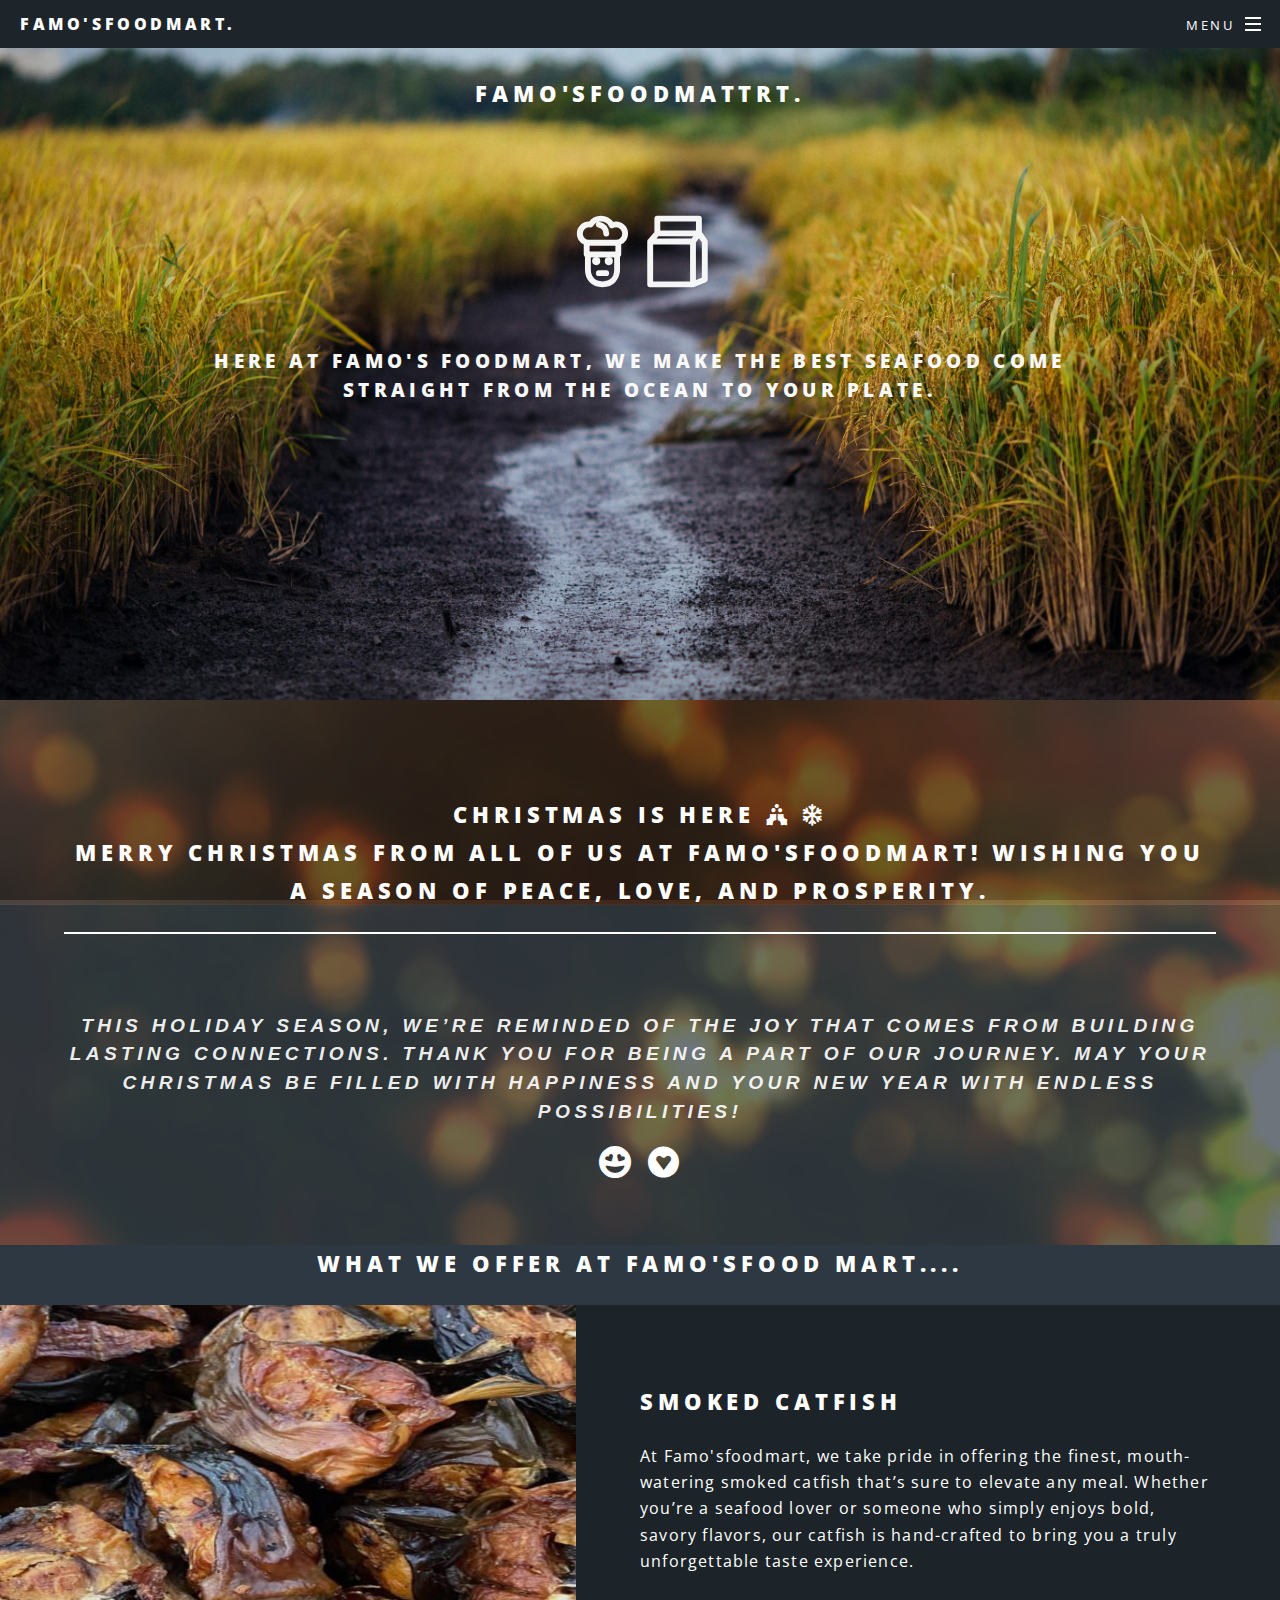
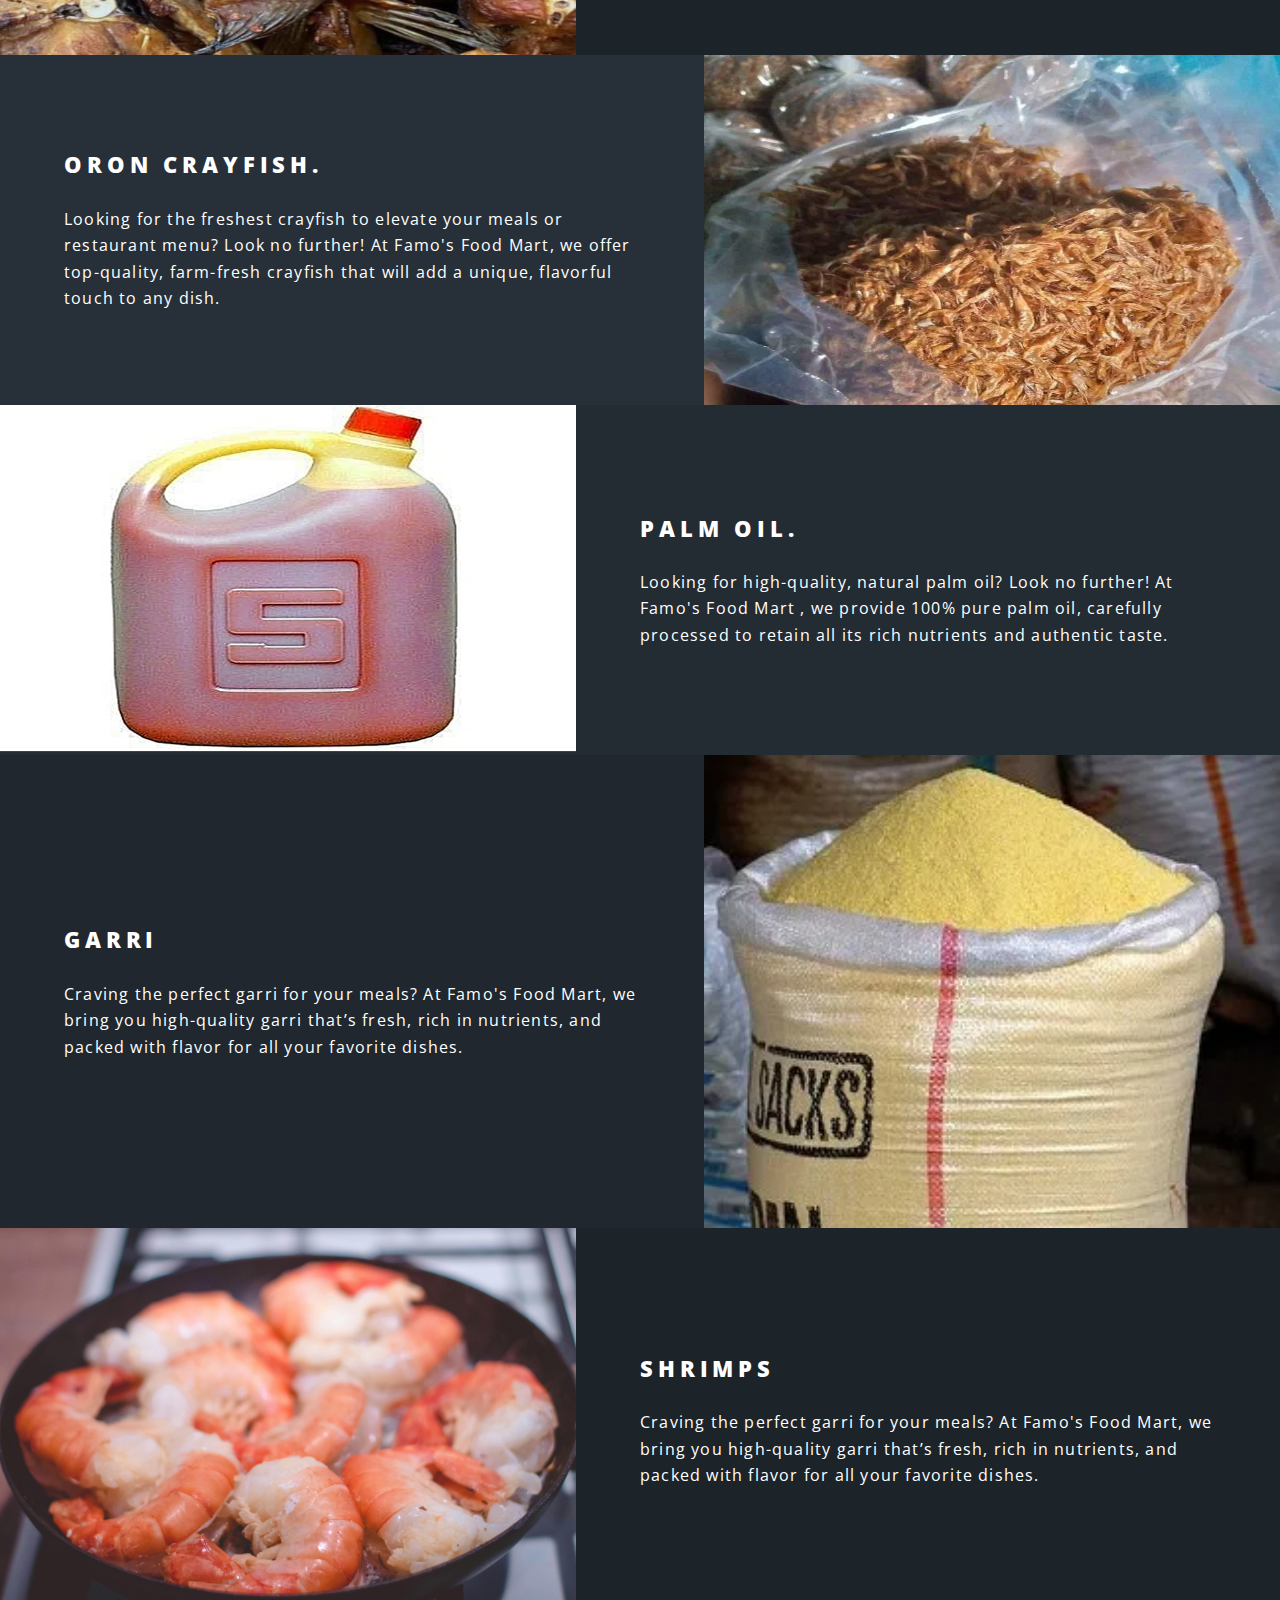
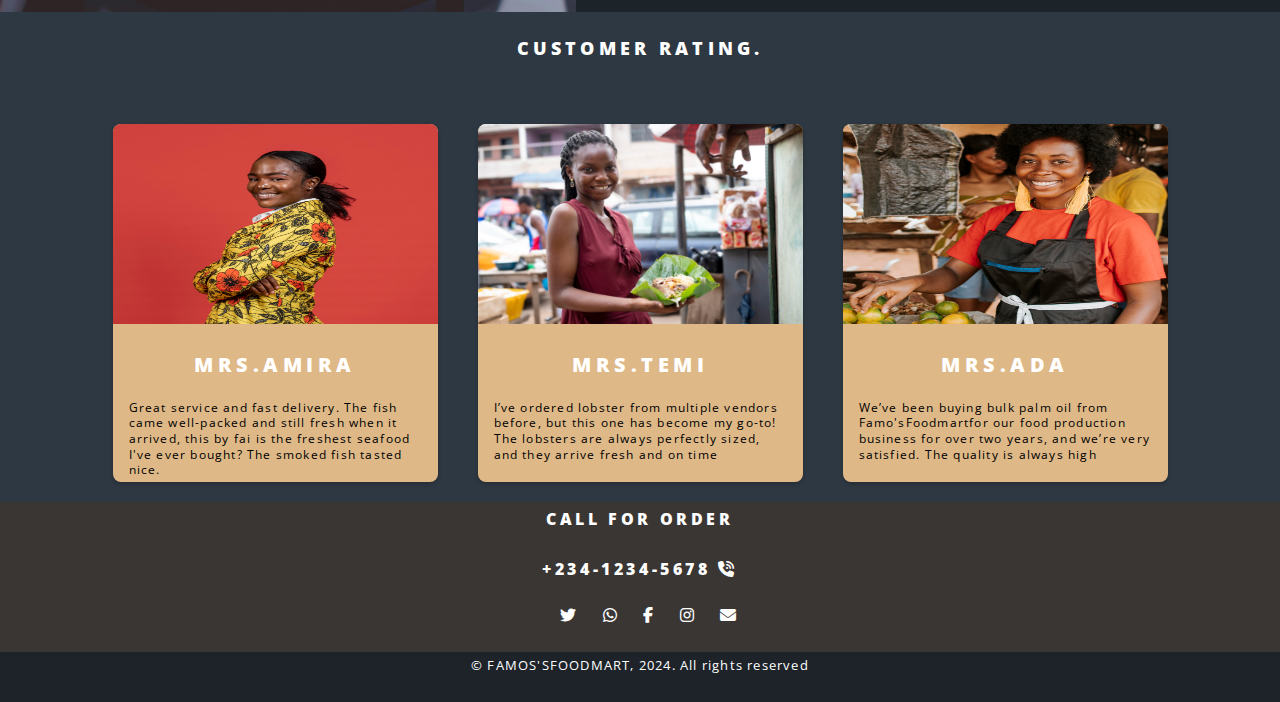
<file: index.html>
<!DOCTYPE HTML>
<html>

<head>
	<title>Famo</title>
	<meta charset="utf-8" />
	<meta name="viewport" content="width=device-width, initial-scale=1, user-scalable=no" />
	<link rel="stylesheet" href="assets/css/main.css" />
	<link rel="stylesheet" href="assets/css/mydes.css" />
	<link rel="stylesheet" href="https://cdnjs.cloudflare.com/ajax/libs/font-awesome/6.6.0/css/all.min.css" />
	<noscript>
		<link rel="stylesheet" href="assets/css/noscript.css" />
	</noscript>
</head>

<body class="landing is-preload">

	<!-- Page Wrapper -->
	<div id="page-wrapper">
		<header id="header" class="headerme">
			<h1><a href="index.html">FAMO'sfoodmart.</a></h1>
			<nav id="nav">
				<ul>
					<li class="special">
						<a href="#menu" class="menuToggle"><span>Menu</span></a>
						<div id="menu">
							<ul>
								<li><a href="index.html">Home</a></li>
								<li><a href="about.html">About us</a></li>
								<li><a href="contact.html">Contact us</a></li>
							</ul>
						</div>
					</li>
				</ul>
			</nav>
		</header>

		<!-- Banner -->
		<div class="back1">
			<!-- <section id="banner"> -->

			<h2 class="firstc">FAMO'sfoodmattrt.</h2>

			
			<div class="test">
				<img class="svgimg" src="images/chef-man-cap-svgrepo-com.svg" alt="">
				<img class="svgimg" src="images/water-container-svgrepo-com (1).svg" alt="">
		</div> 
		<br>
		<br>
			<h5 class="folfol" >Here at Famo's foodmart, we make the best seafood come <br>
				straight from the ocean to your plate. <br />
			</h5>

	</div>
		<!-- One -->
		<div class="back2">
			<section id="one" class="wrapper style special">
				<div class="inner">
					<header class="major">
						<h2>Christmas is here <i class="fa-solid fa-holly-berry "> <i
									class="fa-regular fa-snowflake "></i></i><br />
							Merry Christmas from all of us at Famo'sfoodmart! Wishing you a season of peace, love, and
							prosperity.</h2>
					</header>
					<h4 class="christmas">
						This holiday season, we’re reminded of the joy that comes from building lasting connections.
						Thank you for being a part of our journey. May your Christmas be filled with happiness and
						your New Year with endless possibilities!
					</h4>
					<div class="icon2">
						<i class="fa-solid fa-face-grin-hearts fa-2x"></i> &nbsp;
						<i class="fa-brands fa-gratipay fa-2x"></i>
					</div>
			</section>
		</div>


		
		<div class="style12">
			<h2>What we offer at Famo'sfood mart....</h2>
		</div>
		<section class="spotlight">

			<div class="image"><img class="fish1" src="images/famofolder.png" alt="" /></div>
			<div class="content">
				<h2>Smoked Catfish<br />
				</h2>
				<p>At Famo'sfoodmart, we take pride in offering the finest, mouth-watering smoked catfish that’s
					sure to elevate any meal. Whether you’re a seafood lover or someone who simply enjoys bold, savory
					flavors, our catfish is hand-crafted to bring you a truly unforgettable taste experience.
				</p>

			</div>
		</section>
	</div>
	<section class="spotlight">

		<div class="image"><img class="fish1" src="images/cray.jpg" alt="" /></div>
		<div class="content">
			<h2>Oron Crayfish.<br />
			</h2>
			<p>Looking for the freshest crayfish to elevate your meals or restaurant menu? Look no further!
				At Famo's Food Mart, we offer top-quality, farm-fresh crayfish that will add a unique,
				flavorful touch to any dish.
			</p>

		</div>
	</section>
	<section class="spotlight">
		<div class="image"><img class="palm" src="images/redoil.png" alt="" /></div>
		<div class="content">
			<h2>Palm Oil.<br />
			</h2>
			<p>Looking for high-quality, natural palm oil? Look no further! At Famo's Food Mart ,
				we provide 100% pure palm oil, carefully processed to retain all its rich nutrients and
				authentic taste.</p>
		</div>
	</section>
	<section class="spotlight">
		<div class="image"><img src="images/garri_bag.webp" alt="" /></div>
		<div class="content">
			<h2>Garri<br />
			</h2>
			<p>Craving the perfect garri for your meals? At Famo's Food Mart,
				we bring you high-quality garri that’s fresh, rich in nutrients,
				and packed with flavor for all your favorite dishes.
			</p>
		</div>
	</section>

	<section class="spotlight">
		<div class="image"><img src="images/shrimps.jpg" alt="" /></div>
		<div class="content">
			<h2>Shrimps<br />
			</h2>
			<p>Craving the perfect garri for your meals? At Famo's Food Mart,
				we bring you high-quality garri that’s fresh, rich in nutrients,
				and packed with flavor for all your favorite dishes.
			</p>
		</div>
	</section>
	</section>

	<section>
		<h3 class="ptp">Customer Rating.</h3>


		<div class="card-container">
			<div class="cardo">
				<img class="amira" src="images/amira.jpg" alt="">
				<div class="card-content">
					<h4>Mrs.Amira</h4>
					<p>Great service and fast delivery. The fish came well-packed and still fresh when it arrived,
						this by fai is the freshest seafood I've ever bought? The smoked fish tasted nice.
					</p>

				</div>
			</div>



			<div class="cardo">
				<img class="amira" src="images/temi.jpg" alt="">
				<div class="card-content">
					<h4>Mrs.Temi</h4>
					<p>I’ve ordered lobster from multiple vendors before,
						but this one has become my go-to! The lobsters are always perfectly sized,
						and they arrive fresh and on time</p>

				</div>
			</div>



			<div class="cardo">
				<img class="amira" src="images/ada.jpg" alt="">
				<div class="card-content">
					<h4>Mrs.Ada</h4>
					<p>We’ve been buying bulk palm oil from Famo'sFoodmartfor our food production
						business for over two years, and we’re very satisfied. The quality is always high</p>

				</div>
			</div>
		</div>

	</section>


	</div>


	<!-- Footer -->
	<!-- <div class="footer1"> -->

	<div class="footer1">

		<h4>Call For Order </h4>
		<h4>+234-1234-5678 <i class="fa-solid fa-phone-volume"></i></h4>

		<div class="icons11">
			<a href="https://x.com/Reality_0f_awka?t=LfLIZEAbe_zgN38U3WvS6w&s=09" class="icon brands fa-twitter"><span class="label">Twitter</span></a>
			<a href="https://wa.me/qr/PSX6FUUR3WIYK1" class="icon brands fa-whatsapp"><span class="label">Twitter</span></a>
			<a href="https://www.facebook.com/chibuzor.amamchukwu.3?mibextid=rS40aB7S9Ucbxw6v" class="icon brands fa-facebook-f"><span class="label">Facebook</span></a>
			<a href="https://www.instagram.com/reality_ent?igsh=YzljYTk1ODg3Zg==" class="icon brands fa-instagram"><span class="label">Instagram</span></a>
			<a href="https://mail.google.com/mail/u/0/#inbox" class="icon solid fa-envelope"><span class="label">Email</span></a>
			
		</div>

	</div>
	<div class="foot2">
		<p>&copy; FAMOS'SFOODMART, 2024. All rights reserved</p>
	</div>
	</div>


	<!-- Scripts -->
	<script src="assets/js/jquery.min.js"></script>
	<script src="assets/js/jquery.scrollex.min.js"></script>
	<script src="assets/js/jquery.scrolly.min.js"></script>
	<script src="assets/js/browser.min.js"></script>
	<script src="assets/js/breakpoints.min.js"></script>
	<script src="assets/js/util.js"></script>
	<script src="assets/js/main.js"></script>

</body>

</html>
</file>
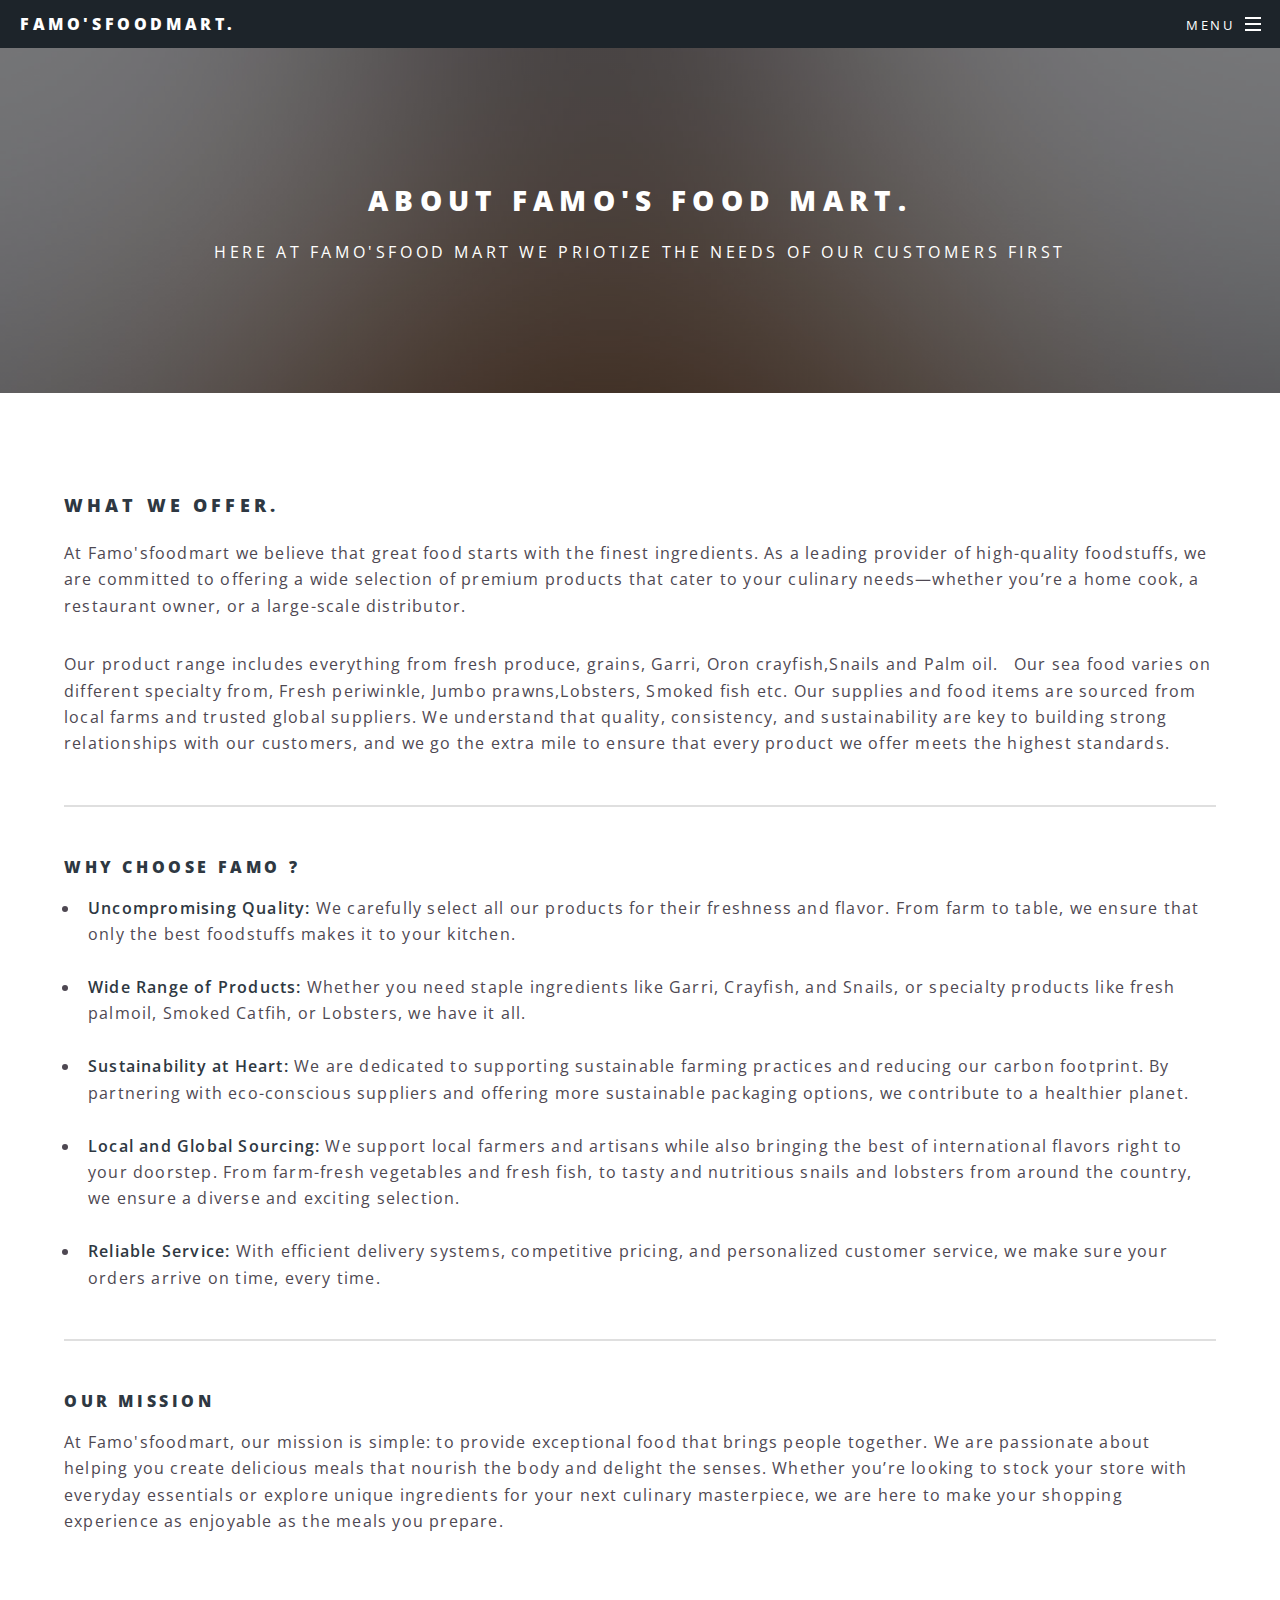
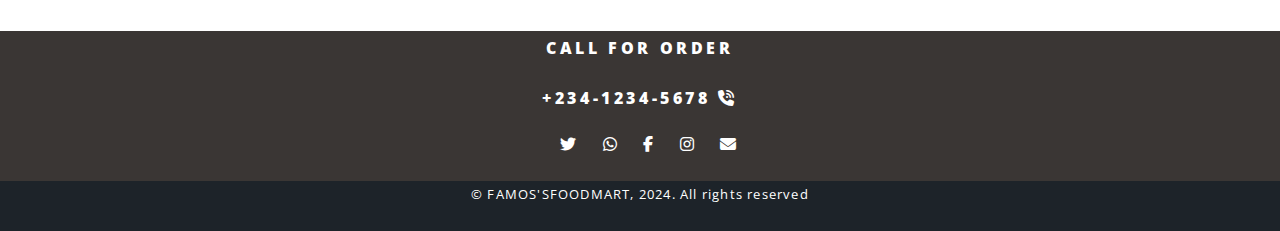
<file: about.html>
<!DOCTYPE HTML>

<html>
	<head>
		<title>Famo</title>
		<meta charset="utf-8" />
		<meta name="viewport" content="width=device-width, initial-scale=1, user-scalable=no" />
		<link rel="stylesheet" href="assets/css/main.css" />
		<link rel="stylesheet" href="https://cdnjs.cloudflare.com/ajax/libs/font-awesome/6.6.0/css/all.min.css" />
		<link rel="stylesheet" href="assets/css/mydes.css" />
		<noscript><link rel="stylesheet" href="assets/css/noscript.css" /></noscript>
	</head>
	<body class="is-preload">

		<!-- Page Wrapper -->
			<div id="page-wrapper">

				<!-- Header -->
					<header id="header">
						<h1><a href="index.html">FAMO'sfoodmart.</a></h1>
						<nav id="nav">
							<ul>
								<li class="special">
									<a href="#menu" class="menuToggle"><span>Menu</span></a>
									<div id="menu">
										<ul>
											<li><a href="index.html">Home</a></li>
											<li><a href="about.html">About us</a></li>
											<li><a href="contact.html">Contact us</a></li>
										</ul>
									</div>
								</li>
							</ul>
						</nav>
					</header>

				<!-- Main -->
					<article id="main">
						<header>
							<h2>About Famo's food mart.</h2>
							<p> Here at Famo'sfood mart we priotize the needs of our customers first </p>
						</header>
						<section class="wrapper style5">
							<div class="inner">

								<h3>What We Offer.</h3>
								<p>At Famo'sfoodmart we believe that great food starts with the finest ingredients. 
									As a leading provider of high-quality foodstuffs, we are committed to offering a wide selection
									of premium products that cater to your culinary needs—whether you’re a home cook, a restaurant owner,
									or a large-scale distributor.</p>

								<p>Our product range includes everything from fresh produce, grains, Garri, Oron crayfish,Snails and Palm oil. &nbsp; Our sea food
									varies on different specialty from, Fresh periwinkle, Jumbo prawns,Lobsters, Smoked fish etc.
									Our supplies and food items are sourced from local farms and trusted global suppliers. We understand that quality, consistency,
									and sustainability are key to building strong relationships with our customers, and we go the extra mile to 
									ensure that every product we offer meets the highest standards.</p>

								<hr />

								<h4>Why Choose Famo ?</h4>
								
									<ul>
										<li>
											<b>Uncompromising Quality:</b> We carefully select all our products for their freshness and flavor. From farm to table,
											we ensure that only the best foodstuffs makes it to your kitchen.
										</li>
										<br>
										<li>
											<b>Wide Range of Products: </b>Whether you need staple ingredients like Garri, Crayfish, and Snails, or specialty products like 
											fresh palmoil, Smoked Catfih, or Lobsters, we have it all.
										</li>
										<br>
										<li>
											<b>Sustainability at Heart:</b> We are dedicated to supporting sustainable farming practices and reducing our carbon 
											footprint. By partnering with eco-conscious suppliers and offering more sustainable packaging options, we contribute
											to a healthier planet.
										</li>
										<br>
										<li>
											<b>Local and Global Sourcing: </b>We support local farmers and artisans while also bringing the best of international flavors right 
											to your doorstep. From farm-fresh vegetables and fresh fish, to tasty and nutritious snails and lobsters from around the country, 
											we ensure a diverse and exciting selection.
										</li>
										<br>
										<li>
										<b>Reliable Service:</b> With efficient delivery systems, competitive pricing, and personalized customer service, we make sure your 
										orders arrive on time, every time.
										</li>
									</ul>
								<hr>
								
									<h4> Our Mission</h4>
								
								<p>At Famo'sfoodmart, our mission is simple: to provide exceptional food that brings people together. We are passionate about 
								helping you create delicious meals that nourish the body and delight the senses. Whether you’re looking to stock your store with everyday
								essentials or explore unique ingredients for your next culinary masterpiece, we are here to make your shopping experience as enjoyable as 
								the meals you prepare. </p>

							</div>
						</section>
					</article>

				<!-- Footer -->
						<!-- Footer -->
				<div class="footer1">
	
					<h4>Call For Order </h4>
					<h4>+234-1234-5678 <i class="fa-solid fa-phone-volume"></i></h4>

					<div class="icons11">
			<a href="https://x.com/Reality_0f_awka?t=LfLIZEAbe_zgN38U3WvS6w&s=09" class="icon brands fa-twitter"><span class="label">Twitter</span></a>
			<a href="https://wa.me/qr/PSX6FUUR3WIYK1" class="icon brands fa-whatsapp"><span class="label">Twitter</span></a>
			<a href="https://www.facebook.com/chibuzor.amamchukwu.3?mibextid=rS40aB7S9Ucbxw6v" class="icon brands fa-facebook-f"><span class="label">Facebook</span></a>
			<a href="https://www.instagram.com/reality_ent?igsh=YzljYTk1ODg3Zg==" class="icon brands fa-instagram"><span class="label">Instagram</span></a>
			<a href="https://mail.google.com/mail/u/0/#inbox" class="icon solid fa-envelope"><span class="label">Email</span></a>
			
					</div>
					
			</div>
<div class="foot2">
						<p>&copy; FAMOS'SFOODMART, 2024. All rights reserved</p>
</div>


			</div>

		<!-- Scripts -->
			<script src="assets/js/jquery.min.js"></script>
			<script src="assets/js/jquery.scrollex.min.js"></script>
			<script src="assets/js/jquery.scrolly.min.js"></script>
			<script src="assets/js/browser.min.js"></script>
			<script src="assets/js/breakpoints.min.js"></script>
			<script src="assets/js/util.js"></script>
			<script src="assets/js/main.js"></script>

	</body>
</html>
</file>
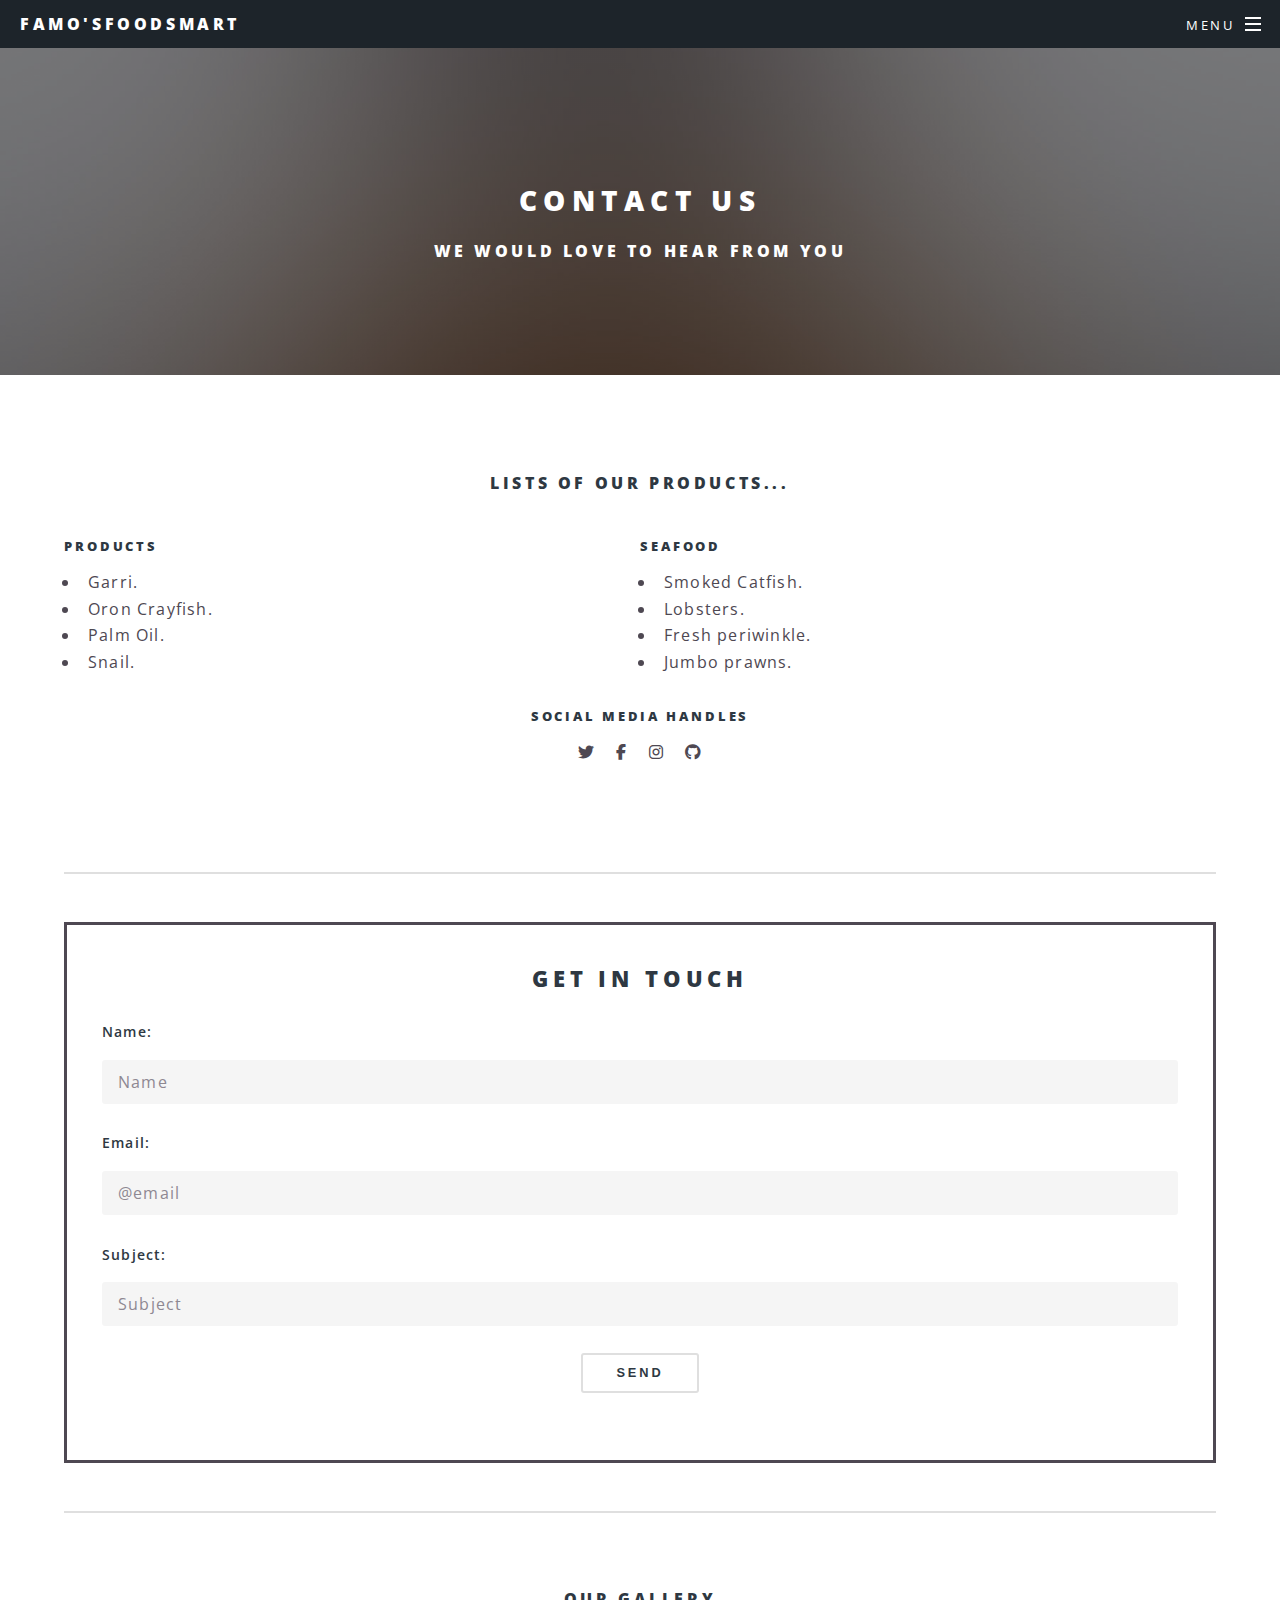
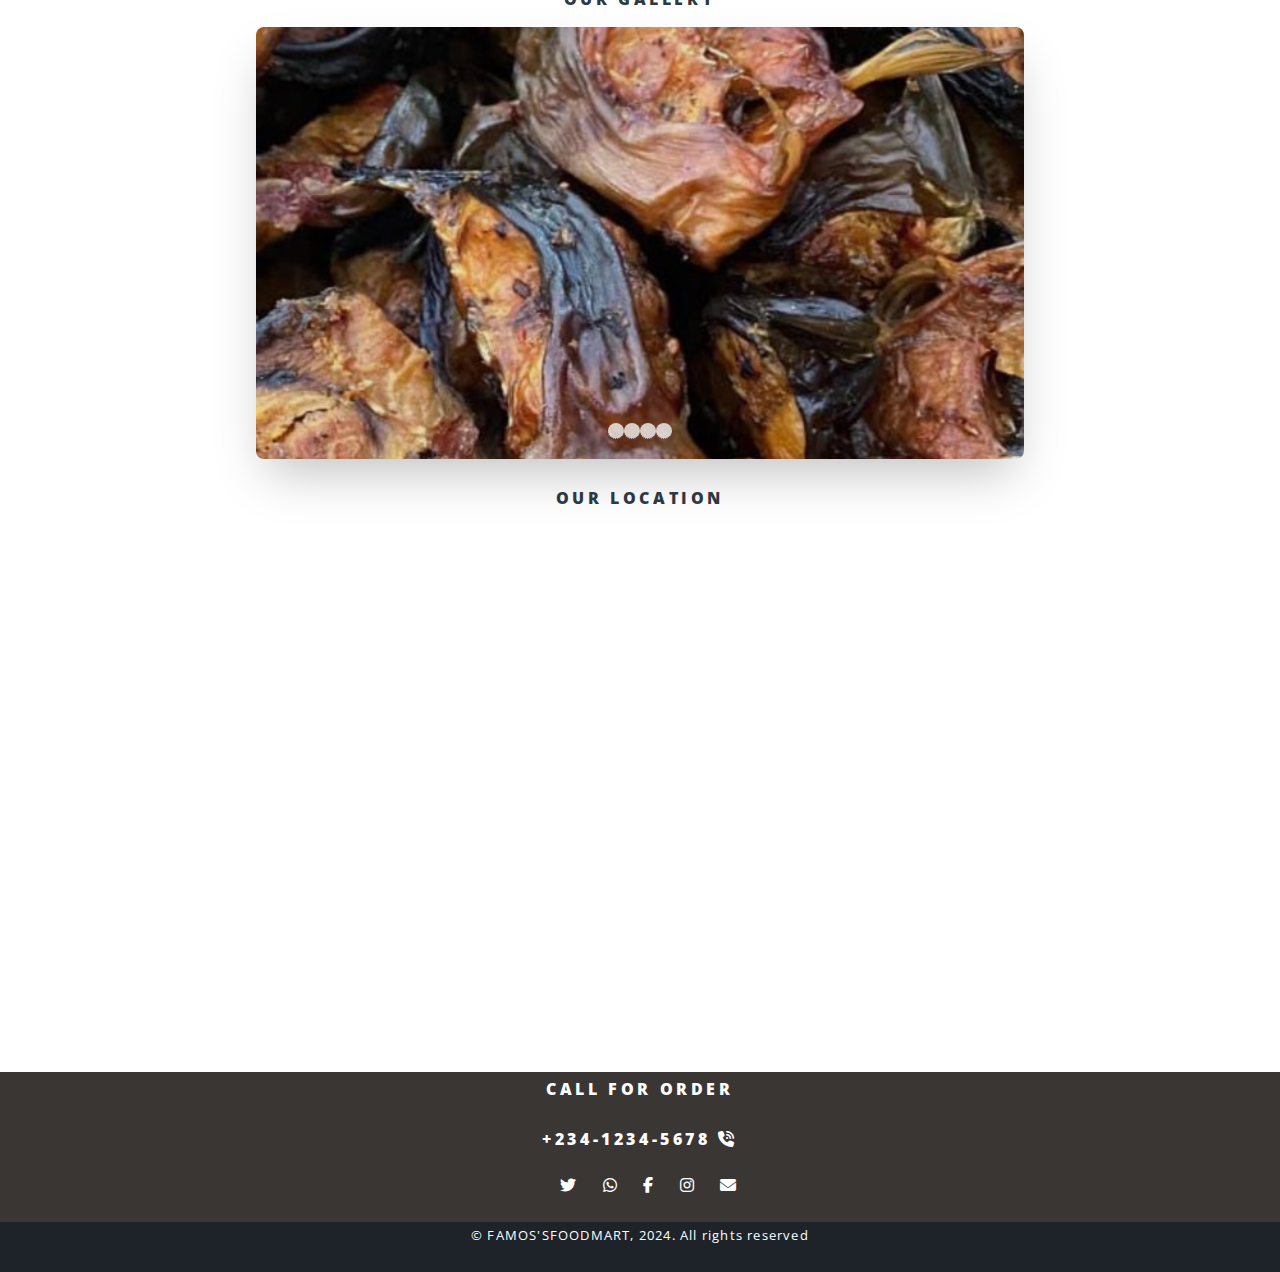
<file: contact.html>
<!DOCTYPE HTML>
<html>
	<head>
		<title>Famo</title>
		<meta charset="utf-8" />
		<meta name="viewport" content="width=device-width, initial-scale=1, user-scalable=no" />
		<link rel="stylesheet" href="assets/css/main.css" />
		<link rel="stylesheet" href="assets/css/mydes.css" />
		<link rel="stylesheet" href="https://cdnjs.cloudflare.com/ajax/libs/font-awesome/6.6.0/css/all.min.css" />
		<noscript><link rel="stylesheet" href="assets/css/noscript.css" /></noscript>
	</head>
	<body class="is-preload">

		<!-- Page Wrapper -->
			<div id="page-wrapper">

				<!-- Header -->
					<header id="header">
						<h1><a href="index.html">FAmo'sFoodsMart</a></h1>
						<nav id="nav">
							<ul>
								<li class="special">
									<a href="#menu" class="menuToggle"><span>Menu</span></a>
									<div id="menu">
										<ul>
											<li><a href="index.html">Home</a></li>
											<li><a href="about.html">About us</a></li>
											<li><a href="contact.html">Contact us</a></li>
										</ul>
									</div>
								</li>
							</ul>
						</nav>
					</header>

				<!-- Main -->
					<article id="main">
						<header>
							<h2>Contact us</h2>
							<h4>
								we would love to hear from you
							</h4>
						</header>
						<section class="wrapper style5">
							<div class="inner">
								
								
								<div class="listsh">
									<h4>Lists of our products...</h4><br>
											<div class="cont1">
												<h5>Products</h5>
											<ul>
												<li>Garri.</li>
												<li>Oron Crayfish.</li>
												<li>Palm Oil.</li>
												<li>Snail.</li>
											</ul>
										</div>
										
											<div class="cont2">
												<h5>Seafood</h5>
											<ul class="">
												<li>Smoked Catfish.</li>
												<li>Lobsters.</li>
												<li>Fresh periwinkle.</li>
												<li>Jumbo prawns.</li>
											</ul>
											</div>
											
										<hr>
											<div class="icon11">
													<h5>Social Media Handles</h5>
											<ul class="icons">
												<li><a href="#" class="icon brands fa-twitter"><span class="label">Twitter</span></a></li>
												<li><a href="#" class="icon brands fa-facebook-f"><span class="label">Facebook</span></a></li>
												<li><a href="#" class="icon brands fa-instagram"><span class="label">Instagram</span></a></li>
												<li><a href="#" class="icon brands fa-github"><span class="label">Github</span></a></li>
											</ul>
											</div>
										
										
									
									
								</div>
								<br>
									<hr>

								<div class="box11">
									<h2>Get in touch</h2>
									<form action="mailto:realitympa4@gmail.com" method="post" enctype="text/plain">
										<label for="Name">Name:</label>
										<input type="text" name="name" placeholder="Name" ><br>

										<label for="email">Email:</label>
										<input type="text" name="email" placeholder="@email"><br>

										<label for="subject">Subject:</label>
										<input type="text" name="subject" placeholder="Subject" ><br>

										<button type="submit">Send</button>
									</form>
								</div>
<hr>



<br>

								<!-- <section>
									<h4>Table</h4>
									<h5>Default</h5>
									<div class="table-wrapper">
										<table>
											<thead>
												<tr>
													<th>Name</th>
													<th>Description</th>
													<th>Price</th>
												</tr>
											</thead>
											<tbody>
												<tr>
													<td>Item One</td>
													<td>Ante turpis integer aliquet porttitor.</td>
													<td>29.99</td>
												</tr>
												<tr>
													<td>Item Two</td>
													<td>Vis ac commodo adipiscing arcu aliquet.</td>
													<td>19.99</td>
												</tr>
												<tr>
													<td>Item Three</td>
													<td> Morbi faucibus arcu accumsan lorem.</td>
													<td>29.99</td>
												</tr>
												<tr>
													<td>Item Four</td>
													<td>Vitae integer tempus condimentum.</td>
													<td>19.99</td>
												</tr>
												<tr>
													<td>Item Five</td>
													<td>Ante turpis integer aliquet porttitor.</td>
													<td>29.99</td>
												</tr>
											</tbody>
											<tfoot>
												<tr>
													<td colspan="2"></td>
													<td>100.00</td>
												</tr>
											</tfoot>
										</table>
									</div>

									<h5>Alternate</h5>
									<div class="table-wrapper">
										<table class="alt">
											<thead>
												<tr>
													<th>Name</th>
													<th>Description</th>
													<th>Price</th>
												</tr>
											</thead>
											<tbody>
												<tr>
													<td>Item One</td>
													<td>Ante turpis integer aliquet porttitor.</td>
													<td>29.99</td>
												</tr>
												<tr>
													<td>Item Two</td>
													<td>Vis ac commodo adipiscing arcu aliquet.</td>
													<td>19.99</td>
												</tr>
												<tr>
													<td>Item Three</td>
													<td> Morbi faucibus arcu accumsan lorem.</td>
													<td>29.99</td>
												</tr>
												<tr>
													<td>Item Four</td>
													<td>Vitae integer tempus condimentum.</td>
													<td>19.99</td>
												</tr>
												<tr>
													<td>Item Five</td>
													<td>Ante turpis integer aliquet porttitor.</td>
													<td>29.99</td>
												</tr>
											</tbody>
											<tfoot>
												<tr>
													<td colspan="2"></td>
													<td>100.00</td>
												</tr>
											</tfoot>
										</table>
									</div>
								</section> -->

								<!-- <section>
									<h4>Buttons</h4>
									<ul class="actions">
										<li><a href="#" class="button primary">Primary</a></li>
										<li><a href="#" class="button">Default</a></li>
									</ul>
									<ul class="actions">
										<li><a href="#" class="button large">Large</a></li>
										<li><a href="#" class="button">Default</a></li>
										<li><a href="#" class="button small">Small</a></li>
									</ul>
									<ul class="actions fit">
										<li><a href="#" class="button fit">Fit</a></li>
										<li><a href="#" class="button primary fit">Fit</a></li>
										<li><a href="#" class="button fit">Fit</a></li>
									</ul>
									<ul class="actions fit small">
										<li><a href="#" class="button primary fit small">Fit + Small</a></li>
										<li><a href="#" class="button fit small">Fit + Small</a></li>
										<li><a href="#" class="button primary fit small">Fit + Small</a></li>
									</ul>
									<ul class="actions">
										<li><a href="#" class="button primary icon solid fa-download">Icon</a></li>
										<li><a href="#" class="button icon solid fa-download">Icon</a></li>
									</ul>
									<ul class="actions">
										<li><span class="button primary disabled">Disabled</span></li>
										<li><span class="button disabled">Disabled</span></li>
									</ul>
								</section> -->

								<!-- <section>
									<h4>Form</h4>
									<form method="post" action="#">
										<div class="row gtr-uniform">
											<div class="col-6 col-12-xsmall">
												<input type="text" name="demo-name" id="demo-name" value="" placeholder="Name" />
											</div>
											<div class="col-6 col-12-xsmall">
												<input type="email" name="demo-email" id="demo-email" value="" placeholder="Email" />
											</div>
											<div class="col-12">
												<select name="demo-category" id="demo-category">
													<option value="">- Category -</option>
													<option value="1">Manufacturing</option>
													<option value="1">Shipping</option>
													<option value="1">Administration</option>
													<option value="1">Human Resources</option>
												</select>
											</div>
											<div class="col-4 col-12-small">
												<input type="radio" id="demo-priority-low" name="demo-priority" checked>
												<label for="demo-priority-low">Low</label>
											</div>
											<div class="col-4 col-12-small">
												<input type="radio" id="demo-priority-normal" name="demo-priority">
												<label for="demo-priority-normal">Normal</label>
											</div>
											<div class="col-4 col-12-small">
												<input type="radio" id="demo-priority-high" name="demo-priority">
												<label for="demo-priority-high">High</label>
											</div>
											<div class="col-6 col-12-small">
												<input type="checkbox" id="demo-copy" name="demo-copy">
												<label for="demo-copy">Email me a copy</label>
											</div>
											<div class="col-6 col-12-small">
												<input type="checkbox" id="demo-human" name="demo-human" checked>
												<label for="demo-human">Not a robot</label>
											</div>
											<div class="col-12">
												<textarea name="demo-message" id="demo-message" placeholder="Enter your message" rows="6"></textarea>
											</div>
											<div class="col-12">
												<ul class="actions">
													<li><input type="submit" value="Send Message" class="primary" /></li>
													<li><input type="reset" value="Reset" /></li>
												</ul>
											</div>
										</div>
									</form>
								</section> -->

								<section class="container1">
									<h4>Our Gallery</h4>
									<div class="slide_wrapper">
										<div class="slider">
											<img id="slide_pic1" src="images/famofolder.png" alt="">
											<img id="slide_pic2" src="images/cray.jpg" alt="">
											<img id="slide_pic3" src="images/amira.jpg" alt="">
											<img id="slide_pic4" src="images/palm oil.webp" alt="">
										</div>
										<div class="slidernav">
											<a href="#slide_pic1"></a>
											<a href="#slide_pic2"></a>
											<a href="#slide_pic3"></a>
											<a href="#slide_pic4"></a>
										</div>
									</div>
						</section>
						<br>
						<div class="location">
							<h4>
								our location
							</h4>
							
							<div class="map">
								<p>
									<iframe class="map11" src="https://www.google.com/maps/embed?pb=!1m18!1m12!1m3!1d31516.47449509269!2d7.378260746602023!3d9.
									103847596899792!2m3!1f0!2f0!3f0!3m2!1i1024!2i768!4f13.1!3m3!1m2!1s0x104e75623fe2d863%3A0xb13df4127a71dbf6!2s
									Crush%20Cafe!5e0!3m2!1sen!2sng!4v1733221504141!5m2!1sen!2sng" width="250" height="450" style="border:0;" allowfullscreen="" loading="lazy" referrerpolicy="no-referrer-when-downgrade"></iframe>
								</p>
							</div>
						</div>
					</article>

				<!-- Footer -->
				<div class="footer1">
	
					<h4>Call For Order </h4>
					<h4>+234-1234-5678 <i class="fa-solid fa-phone-volume"></i></h4>

					<div class="icons11">
			<a href="https://x.com/Reality_0f_awka?t=LfLIZEAbe_zgN38U3WvS6w&s=09" class="icon brands fa-twitter"><span class="label">Twitter</span></a>
			<a href="https://wa.me/qr/PSX6FUUR3WIYK1" class="icon brands fa-whatsapp"><span class="label">Twitter</span></a>
			<a href="https://www.facebook.com/chibuzor.amamchukwu.3?mibextid=rS40aB7S9Ucbxw6v" class="icon brands fa-facebook-f"><span class="label">Facebook</span></a>
			<a href="https://www.instagram.com/reality_ent?igsh=YzljYTk1ODg3Zg==" class="icon brands fa-instagram"><span class="label">Instagram</span></a>
			<a href="https://mail.google.com/mail/u/0/#inbox" class="icon solid fa-envelope"><span class="label">Email</span></a>
			
					</div>
					
			</div>
<div class="foot2">
						<p>&copy; FAMOS'SFOODMART, 2024. All rights reserved</p>
</div>

		<!-- Scripts -->
			<script src="assets/js/jquery.min.js"></script>
			<script src="assets/js/jquery.scrollex.min.js"></script>
			<script src="assets/js/jquery.scrolly.min.js"></script>
			<script src="assets/js/browser.min.js"></script>
			<script src="assets/js/breakpoints.min.js"></script>
			<script src="assets/js/util.js"></script>
			<script src="assets/js/main.js"></script>

	</body>
</html>
</file>
<file: assets/css/mydes.css>
.back1{
    height: 700px;  
    width: auto; 
    background-image: url(/images/pix.jpg); 
    background-size: cover;
}
.back1 h5{
    text-align: center;
}
.firstc{
    text-align: center;
    padding: 75px;

}
.back1 i{
    display: inline-flex;
    width: auto;
}

.icon{
    margin: auto;
}
.christmas{
    color: hsla(0, 0%, 100%, 0.925);
    font-weight: bold;
    font-family: 'Trebuchet MS', 'Lucida Sans Unicode', 'Lucida Grande', 'Lucida Sans', Arial, sans-serif;
    font-style: oblique;
    font-size: larger;
}
.back2{
    position: relative;
    isolation: isolate;
}
.back2::after{
    content: "";
    position: absolute;
    /* background: pink; */
    inset: 0;
    z-index: -1;
    opacity: .3;
    background-image: url(/images/pix2.jpg);
    background-size: 100%;
    background-repeat: no-repeat;
}
.style12{
    text-align: center;
    color: rgb(40,31,24);
    border-radius: 50%;
}
.fish1{
    width: 500px;
    height: 350px;
    border-radius: 50px;
    
}
.palm{
    width: 500px;
    height: 350px;
}
.customer{
    background-color: #1D2329;
}
.cover{
    background-color:  #1D2329;
    width: 100%;
    height: 350px;
    text-align: center;
    align-items: center;
    display: flex;
}
.boxbody{
    justify-content: center;
    align-items: center;
    display: flex;
}
.custH{
    text-align: center;
    font-family: Georgia, 'Times New Roman', Times, serif;
    font-size: large;
    font-weight: bolder;
    
}
.box1{
    width: 450px;
    height: 250px;
    border-radius: 50px;
}
.box2{
    width: 450px;
    height: 450px;
}
.box3{
    width: 450px;
    height: 450px;
    background-color: ;
}
.amira{
    width: 100%;
    height: 200px;
    
    
}

.card-container{
    display: flex;
    justify-content: center;
    flex-wrap: wrap;
    margin-top: 40px;
    align-items: center;
    
}
.cardo{
    width: 325px;
    background-color: burlywood;
    border-radius: 8px;
    overflow: hidden;
    box-shadow: 0px 2px 4px rgb(0,0,0,0.2);
    margin: 20px; 
    /* margin-bottom: 1000px; */
}
.card-content{
    padding: 16px;
    height: 150px;
}
.card-content h4{
    font-size: 20px;
    /* margin-bottom: 2px; */
    margin-top: 2px;
    text-align: center;
}
.card-content p{
    font-size: 12px;
    color: black;
    line-height: 1.3;
}
.ptp{
    text-align: center;
    margin-top: 20px;
    text-decoration: wavy;
}
.footer1{
    /* background-image: url(/images/ada.jpg); */
    background-size: 100%;

}
.footer1{
    background-color: #3A3634 ;
    height: 150px;
    width: auto;
}
.footer1 h4{
    text-align: center;
    margin-top: 0px;
    padding: 5px;
}
.icons11{
    justify-content: center;
    margin-left: 43%; 
}
.icons11 a{
    text-decoration: none;
    padding: 10px;
    align-items: center;
    
}
.foot2{ 
    background-color: #1D2329;
    height:50px;
}
.foot2 p{
    text-align: center;
    font-size: small;
}
.uuu{
    background:transparent;
    padding: 10px;
    justify-items: center;
    justify-content: center;
    text-decoration: none;
}
.btn1 button{
    text-align: center;
    justify-content: center;
    align-items: center;
    margin-top: 100%;
}
.box11{
    /* background: rgba(0,0,0,0.6); */
    border: 3px solid;
    padding: 35px;
}
.box11 h2{
    text-align: center;
}
.box11 button{
    display: block;
    margin: auto;
    margin-bottom: 20px;
}
.cont1{
    float: left;
    width: 50%;
}
.cont2{
    float: right;
    width: 50%;
}
.icon11{
    text-align: center;
}
.listsh h4{
    text-align: center;
}
/* SLIDER CAROUSEL// */
.container1{
    /* background-color: aliceblue; */
    width: auto;
}
.slide_wrapper{
    position: relative;
    max-width: 48rem;
    margin: 0 auto;
}
.slider{
    display: flex;
    aspect-ratio: 16 / 9;
    overflow-x: hidden;
    scroll-snap-type: x mandatory;
    scroll-behavior: smooth;
    box-shadow: 0 1.5rem 3rem -0.75rem hsla(0, 0%, 0%, 0.25);
    border-radius: 0.5rem ;
}
.slider img{
    flex: 1 0 100%;
    scroll-snap-align: start;
    object-fit: cover;
}
.slidernav{
    display: flex;
    column-gap: absolute;
    position: absolute;
    bottom: 1.25rem;
    left: 50%;
    transform: translateX(-50%);
    z-index: 1;
}
.slidernav a{
    width: 1rem;
    height: 1rem;
    border-radius: 50%;
    background-color: #fff;
    opacity: 0.75;
    transition: opacity ease 250ms;
}
.slidernav a:hover{
    opacity: 1;
}
.container1 h4{
    text-align: center;
}
.location h4{
    text-align: center;
    justify-content: center;
}
.location{
    position: relative;
    width: 100%;
}

@media screen and (max-width: 500px) {
    .back1{
        background-image: url(/images/pix.jpg) ;
        background-size: cover;
        height: 600px;  
        width: auto; 
    }
}
.p2p{
        overflow: hidden;
        background-color: transparent;
        position: fixed; /* Set the navbar to fixed position */
        top: 0; /* Position the navbar at the top of the page */
        width: 100%; /* Full width */
        overflow: visible;
}
.p2p h1{
    
    display: block;
    text-decoration: dotted black;
    text-align: center;
    padding: 14px 16px;
    text-decoration: none;
}
.p2p a:hover{
    background: #ddd;
    color: black;
}
.mainman{
    margin-top: 400px;
}
.test{
    display: flex;
    justify-content: center;
    text-align: center;
}
.test i{
    height: 200px;
    color: rgb(224, 248, 10);
}
.headerme{
    background-color: transparent;
}
/* footer mobile icons */
@media screen and (max-width: 500px){
.icons11{
    justify-content: center;
    margin-left: 30%; 
}
.icons11 a{
    text-decoration: none;
    padding: 10px;
    align-items: center;
    
}
}

.folfol{
    font-size: larger;
    color: rgb(248, 248, 248);
}
.svgimg{
    color: white;
    width: 75px;
    height: 85px;
    
}
.label1{
    text-decoration: none;
}
.map11{
    width: 100%;
    text-align: center;
    display: flex;
    align-items: center;
    padding: 40px;
    /* margin-left: 15%; */
    /* right: 55%; */
}

@media screen and (max-width: 500px) {
    .map11{
        width: 350px;
        /* height: auto; */
        left: 20%;
        margin-right: 15%;

    }
}
</file>
<file: assets/css/noscript.css>
/*
	Spectral by HTML5 UP
	html5up.net | @ajlkn
	Free for personal and commercial use under the CCA 3.0 license (html5up.net/license)
*/

/* Banner */

	body.is-preload #banner h2 {
		-moz-transform: none;
		-webkit-transform: none;
		-ms-transform: none;
		transform: none;
		opacity: 1;
	}

		body.is-preload #banner h2:before, body.is-preload #banner h2:after {
			width: 100%;
		}

	body.is-preload #banner .more {
		-moz-transform: none;
		-webkit-transform: none;
		-ms-transform: none;
		transform: none;
		opacity: 1;
	}

	body.is-preload #banner:after {
		opacity: 0;
	}
</file>
<file: assets/css/main.css>
@import url(fontawesome-all.min.css);
@import url("https://fonts.googleapis.com/css?family=Open+Sans:400,400italic,600,600italic,800,800italic");

/*
	Spectral by HTML5 UP
	html5up.net | @ajlkn
	Free for personal and commercial use under the CCA 3.0 license (html5up.net/license)
*/

html, body, div, span, applet, object,
iframe, h1, h2, h3, h4, h5, h6, p, blockquote,
pre, a, abbr, acronym, address, big, cite,
code, del, dfn, em, img, ins, kbd, q, s, samp,
small, strike, strong, sub, sup, tt, var, b,
u, i, center, dl, dt, dd, ol, ul, li, fieldset,
form, label, legend, table, caption, tbody,
tfoot, thead, tr, th, td, article, aside,
canvas, details, embed, figure, figcaption,
footer, header, hgroup, menu, nav, output, ruby,
section, summary, time, mark, audio, video {
	margin: 0;
	padding: 0;
	border: 0;
	font-size: 100%;
	font: inherit;
	vertical-align: baseline;}

article, aside, details, figcaption, figure,
footer, header, hgroup, menu, nav, section {
	display: block;}

body {
	line-height: 1;
}

ol, ul {
	list-style: none;
}

blockquote, q {
	quotes: none;
}

	blockquote:before, blockquote:after, q:before, q:after {
		content: '';
		content: none;
	}

table {
	border-collapse: collapse;
	border-spacing: 0;
}

body {
	-webkit-text-size-adjust: none;
}

mark {
	background-color: transparent;
	color: inherit;
}

input::-moz-focus-inner {
	border: 0;
	padding: 0;
}

input, select, textarea {
	-moz-appearance: none;
	-webkit-appearance: none;
	-ms-appearance: none;
	appearance: none;
}

/* Basic */

	@-ms-viewport {
		width: device-width;
	}

	html {
		box-sizing: border-box;
	}

	*, *:before, *:after {
		box-sizing: inherit;
	}

	body {
		background: #2e3842;
	}

		body.is-preload *, body.is-preload *:before, body.is-preload *:after {
			-moz-animation: none !important;
			-webkit-animation: none !important;
			-ms-animation: none !important;
			animation: none !important;
			-moz-transition: none !important;
			-webkit-transition: none !important;
			-ms-transition: none !important;
			transition: none !important;
		}

	body, input, select, textarea {
		color: #fff;
		font-family: "Open Sans", Helvetica, sans-serif;
		font-size: 15pt;
		font-weight: 400;
		letter-spacing: 0.075em;
		line-height: 1.65em;
	}

		@media screen and (max-width: 1680px) {

			body, input, select, textarea {
				font-size: 13pt;
			}

		}

		@media screen and (max-width: 1280px) {

			body, input, select, textarea {
				font-size: 12pt;
			}

		}

		@media screen and (max-width: 736px) {

			body, input, select, textarea {
				font-size: 11pt;
				letter-spacing: 0.0375em;
			}

		}

	a {
		-moz-transition: color 0.2s ease, border-bottom-color 0.2s ease;
		-webkit-transition: color 0.2s ease, border-bottom-color 0.2s ease;
		-ms-transition: color 0.2s ease, border-bottom-color 0.2s ease;
		transition: color 0.2s ease, border-bottom-color 0.2s ease;
		border-bottom: dotted 1px;
		color: inherit;
		text-decoration: none;
	}

		a:hover {
			border-bottom-color: transparent;
		}

	strong, b {
		color: #fff;
		font-weight: 600;
	}

	em, i {
		font-style: italic;
	}

	p {
		margin: 0 0 2em 0;
	}

	h1, h2, h3, h4, h5, h6 {
		color: #fff;
		font-weight: 800;
		letter-spacing: 0.225em;
		line-height: 1em;
		margin: 0 0 1em 0;
		text-transform: uppercase;
	}

		h1 a, h2 a, h3 a, h4 a, h5 a, h6 a {
			color: inherit;
			text-decoration: none;
		}

	h2 {
		font-size: 1.35em;
		line-height: 1.75em;
	}

		@media screen and (max-width: 736px) {

			h2 {
				font-size: 1.1em;
				line-height: 1.65em;
			}

		}

	h3 {
		font-size: 1.15em;
		line-height: 1.75em;
	}

		@media screen and (max-width: 736px) {

			h3 {
				font-size: 1em;
				line-height: 1.65em;
			}

		}

	h4 {
		font-size: 1em;
		line-height: 1.5em;
	}

	h5 {
		font-size: 0.8em;
		line-height: 1.5em;
	}

	h6 {
		font-size: 0.7em;
		line-height: 1.5em;
	}

	sub {
		font-size: 0.8em;
		position: relative;
		top: 0.5em;
	}

	sup {
		font-size: 0.8em;
		position: relative;
		top: -0.5em;
	}

	hr {
		border: 0;
		border-bottom: solid 2px #fff;
		margin: 3em 0;
	}

		hr.major {
			margin: 4.5em 0;
		}

	blockquote {
		border-left: solid 4px #fff;
		font-style: italic;
		margin: 0 0 2em 0;
		padding: 0.5em 0 0.5em 2em;
	}

	code {
		background: rgba(144, 144, 144, 0.25);
		border-radius: 3px;
		font-family: "Courier New", monospace;
		font-size: 0.9em;
		letter-spacing: 0;
		margin: 0 0.25em;
		padding: 0.25em 0.65em;
	}

	pre {
		-webkit-overflow-scrolling: touch;
		font-family: "Courier New", monospace;
		font-size: 0.9em;
		margin: 0 0 2em 0;
	}

		pre code {
			display: block;
			line-height: 1.75em;
			padding: 1em 1.5em;
			overflow-x: auto;
		}

	.align-left {
		text-align: left;
	}

	.align-center {
		text-align: center;
	}

	.align-right {
		text-align: right;
	}

/* Row */

	.row {
		display: flex;
		flex-wrap: wrap;
		box-sizing: border-box;
		align-items: stretch;
	}

		.row > * {
			box-sizing: border-box;
		}

		.row.gtr-uniform > * > :last-child {
			margin-bottom: 0;
		}

		.row.aln-left {
			justify-content: flex-start;
		}

		.row.aln-center {
			justify-content: center;
		}

		.row.aln-right {
			justify-content: flex-end;
		}

		.row.aln-top {
			align-items: flex-start;
		}

		.row.aln-middle {
			align-items: center;
		}

		.row.aln-bottom {
			align-items: flex-end;
		}

		.row > .imp {
			order: -1;
		}

		.row > .col-1 {
			width: 8.33333%;
		}

		.row > .off-1 {
			margin-left: 8.33333%;
		}

		.row > .col-2 {
			width: 16.66667%;
		}

		.row > .off-2 {
			margin-left: 16.66667%;
		}

		.row > .col-3 {
			width: 25%;
		}

		.row > .off-3 {
			margin-left: 25%;
		}

		.row > .col-4 {
			width: 33.33333%;
		}

		.row > .off-4 {
			margin-left: 33.33333%;
		}

		.row > .col-5 {
			width: 41.66667%;
		}

		.row > .off-5 {
			margin-left: 41.66667%;
		}

		.row > .col-6 {
			width: 50%;
		}

		.row > .off-6 {
			margin-left: 50%;
		}

		.row > .col-7 {
			width: 58.33333%;
		}

		.row > .off-7 {
			margin-left: 58.33333%;
		}

		.row > .col-8 {
			width: 66.66667%;
		}

		.row > .off-8 {
			margin-left: 66.66667%;
		}

		.row > .col-9 {
			width: 75%;
		}

		.row > .off-9 {
			margin-left: 75%;
		}

		.row > .col-10 {
			width: 83.33333%;
		}

		.row > .off-10 {
			margin-left: 83.33333%;
		}

		.row > .col-11 {
			width: 91.66667%;
		}

		.row > .off-11 {
			margin-left: 91.66667%;
		}

		.row > .col-12 {
			width: 100%;
		}

		.row > .off-12 {
			margin-left: 100%;
		}

		.row.gtr-0 {
			margin-top: 0;
			margin-left: 0em;
		}

			.row.gtr-0 > * {
				padding: 0 0 0 0em;
			}

			.row.gtr-0.gtr-uniform {
				margin-top: 0em;
			}

				.row.gtr-0.gtr-uniform > * {
					padding-top: 0em;
				}

		.row.gtr-25 {
			margin-top: 0;
			margin-left: -0.375em;
		}

			.row.gtr-25 > * {
				padding: 0 0 0 0.375em;
			}

			.row.gtr-25.gtr-uniform {
				margin-top: -0.375em;
			}

				.row.gtr-25.gtr-uniform > * {
					padding-top: 0.375em;
				}

		.row.gtr-50 {
			margin-top: 0;
			margin-left: -0.75em;
		}

			.row.gtr-50 > * {
				padding: 0 0 0 0.75em;
			}

			.row.gtr-50.gtr-uniform {
				margin-top: -0.75em;
			}

				.row.gtr-50.gtr-uniform > * {
					padding-top: 0.75em;
				}

		.row {
			margin-top: 0;
			margin-left: -1.5em;
		}

			.row > * {
				padding: 0 0 0 1.5em;
			}

			.row.gtr-uniform {
				margin-top: -1.5em;
			}

				.row.gtr-uniform > * {
					padding-top: 1.5em;
				}

		.row.gtr-150 {
			margin-top: 0;
			margin-left: -2.25em;
		}

			.row.gtr-150 > * {
				padding: 0 0 0 2.25em;
			}

			.row.gtr-150.gtr-uniform {
				margin-top: -2.25em;
			}

				.row.gtr-150.gtr-uniform > * {
					padding-top: 2.25em;
				}

		.row.gtr-200 {
			margin-top: 0;
			margin-left: -3em;
		}

			.row.gtr-200 > * {
				padding: 0 0 0 3em;
			}

			.row.gtr-200.gtr-uniform {
				margin-top: -3em;
			}

				.row.gtr-200.gtr-uniform > * {
					padding-top: 3em;
				}

		@media screen and (max-width: 1680px) {

			.row {
				display: flex;
				flex-wrap: wrap;
				box-sizing: border-box;
				align-items: stretch;
			}

				.row > * {
					box-sizing: border-box;
				}

				.row.gtr-uniform > * > :last-child {
					margin-bottom: 0;
				}

				.row.aln-left {
					justify-content: flex-start;
				}

				.row.aln-center {
					justify-content: center;
				}

				.row.aln-right {
					justify-content: flex-end;
				}

				.row.aln-top {
					align-items: flex-start;
				}

				.row.aln-middle {
					align-items: center;
				}

				.row.aln-bottom {
					align-items: flex-end;
				}

				.row > .imp-xlarge {
					order: -1;
				}

				.row > .col-1-xlarge {
					width: 8.33333%;
				}

				.row > .off-1-xlarge {
					margin-left: 8.33333%;
				}

				.row > .col-2-xlarge {
					width: 16.66667%;
				}

				.row > .off-2-xlarge {
					margin-left: 16.66667%;
				}

				.row > .col-3-xlarge {
					width: 25%;
				}

				.row > .off-3-xlarge {
					margin-left: 25%;
				}

				.row > .col-4-xlarge {
					width: 33.33333%;
				}

				.row > .off-4-xlarge {
					margin-left: 33.33333%;
				}

				.row > .col-5-xlarge {
					width: 41.66667%;
				}

				.row > .off-5-xlarge {
					margin-left: 41.66667%;
				}

				.row > .col-6-xlarge {
					width: 50%;
				}

				.row > .off-6-xlarge {
					margin-left: 50%;
				}

				.row > .col-7-xlarge {
					width: 58.33333%;
				}

				.row > .off-7-xlarge {
					margin-left: 58.33333%;
				}

				.row > .col-8-xlarge {
					width: 66.66667%;
				}

				.row > .off-8-xlarge {
					margin-left: 66.66667%;
				}

				.row > .col-9-xlarge {
					width: 75%;
				}

				.row > .off-9-xlarge {
					margin-left: 75%;
				}

				.row > .col-10-xlarge {
					width: 83.33333%;
				}

				.row > .off-10-xlarge {
					margin-left: 83.33333%;
				}

				.row > .col-11-xlarge {
					width: 91.66667%;
				}

				.row > .off-11-xlarge {
					margin-left: 91.66667%;
				}

				.row > .col-12-xlarge {
					width: 100%;
				}

				.row > .off-12-xlarge {
					margin-left: 100%;
				}

				.row.gtr-0 {
					margin-top: 0;
					margin-left: 0em;
				}

					.row.gtr-0 > * {
						padding: 0 0 0 0em;
					}

					.row.gtr-0.gtr-uniform {
						margin-top: 0em;
					}

						.row.gtr-0.gtr-uniform > * {
							padding-top: 0em;
						}

				.row.gtr-25 {
					margin-top: 0;
					margin-left: -0.375em;
				}

					.row.gtr-25 > * {
						padding: 0 0 0 0.375em;
					}

					.row.gtr-25.gtr-uniform {
						margin-top: -0.375em;
					}

						.row.gtr-25.gtr-uniform > * {
							padding-top: 0.375em;
						}

				.row.gtr-50 {
					margin-top: 0;
					margin-left: -0.75em;
				}

					.row.gtr-50 > * {
						padding: 0 0 0 0.75em;
					}

					.row.gtr-50.gtr-uniform {
						margin-top: -0.75em;
					}

						.row.gtr-50.gtr-uniform > * {
							padding-top: 0.75em;
						}

				.row {
					margin-top: 0;
					margin-left: -1.5em;
				}

					.row > * {
						padding: 0 0 0 1.5em;
					}

					.row.gtr-uniform {
						margin-top: -1.5em;
					}

						.row.gtr-uniform > * {
							padding-top: 1.5em;
						}

				.row.gtr-150 {
					margin-top: 0;
					margin-left: -2.25em;
				}

					.row.gtr-150 > * {
						padding: 0 0 0 2.25em;
					}

					.row.gtr-150.gtr-uniform {
						margin-top: -2.25em;
					}

						.row.gtr-150.gtr-uniform > * {
							padding-top: 2.25em;
						}

				.row.gtr-200 {
					margin-top: 0;
					margin-left: -3em;
				}

					.row.gtr-200 > * {
						padding: 0 0 0 3em;
					}

					.row.gtr-200.gtr-uniform {
						margin-top: -3em;
					}

						.row.gtr-200.gtr-uniform > * {
							padding-top: 3em;
						}

		}

		@media screen and (max-width: 1280px) {

			.row {
				display: flex;
				flex-wrap: wrap;
				box-sizing: border-box;
				align-items: stretch;
			}

				.row > * {
					box-sizing: border-box;
				}

				.row.gtr-uniform > * > :last-child {
					margin-bottom: 0;
				}

				.row.aln-left {
					justify-content: flex-start;
				}

				.row.aln-center {
					justify-content: center;
				}

				.row.aln-right {
					justify-content: flex-end;
				}

				.row.aln-top {
					align-items: flex-start;
				}

				.row.aln-middle {
					align-items: center;
				}

				.row.aln-bottom {
					align-items: flex-end;
				}

				.row > .imp-large {
					order: -1;
				}

				.row > .col-1-large {
					width: 8.33333%;
				}

				.row > .off-1-large {
					margin-left: 8.33333%;
				}

				.row > .col-2-large {
					width: 16.66667%;
				}

				.row > .off-2-large {
					margin-left: 16.66667%;
				}

				.row > .col-3-large {
					width: 25%;
				}

				.row > .off-3-large {
					margin-left: 25%;
				}

				.row > .col-4-large {
					width: 33.33333%;
				}

				.row > .off-4-large {
					margin-left: 33.33333%;
				}

				.row > .col-5-large {
					width: 41.66667%;
				}

				.row > .off-5-large {
					margin-left: 41.66667%;
				}

				.row > .col-6-large {
					width: 50%;
				}

				.row > .off-6-large {
					margin-left: 50%;
				}

				.row > .col-7-large {
					width: 58.33333%;
				}

				.row > .off-7-large {
					margin-left: 58.33333%;
				}

				.row > .col-8-large {
					width: 66.66667%;
				}

				.row > .off-8-large {
					margin-left: 66.66667%;
				}

				.row > .col-9-large {
					width: 75%;
				}

				.row > .off-9-large {
					margin-left: 75%;
				}

				.row > .col-10-large {
					width: 83.33333%;
				}

				.row > .off-10-large {
					margin-left: 83.33333%;
				}

				.row > .col-11-large {
					width: 91.66667%;
				}

				.row > .off-11-large {
					margin-left: 91.66667%;
				}

				.row > .col-12-large {
					width: 100%;
				}

				.row > .off-12-large {
					margin-left: 100%;
				}

				.row.gtr-0 {
					margin-top: 0;
					margin-left: 0em;
				}

					.row.gtr-0 > * {
						padding: 0 0 0 0em;
					}

					.row.gtr-0.gtr-uniform {
						margin-top: 0em;
					}

						.row.gtr-0.gtr-uniform > * {
							padding-top: 0em;
						}

				.row.gtr-25 {
					margin-top: 0;
					margin-left: -0.375em;
				}

					.row.gtr-25 > * {
						padding: 0 0 0 0.375em;
					}

					.row.gtr-25.gtr-uniform {
						margin-top: -0.375em;
					}

						.row.gtr-25.gtr-uniform > * {
							padding-top: 0.375em;
						}

				.row.gtr-50 {
					margin-top: 0;
					margin-left: -0.75em;
				}

					.row.gtr-50 > * {
						padding: 0 0 0 0.75em;
					}

					.row.gtr-50.gtr-uniform {
						margin-top: -0.75em;
					}

						.row.gtr-50.gtr-uniform > * {
							padding-top: 0.75em;
						}

				.row {
					margin-top: 0;
					margin-left: -1.5em;
				}

					.row > * {
						padding: 0 0 0 1.5em;
					}

					.row.gtr-uniform {
						margin-top: -1.5em;
					}

						.row.gtr-uniform > * {
							padding-top: 1.5em;
						}

				.row.gtr-150 {
					margin-top: 0;
					margin-left: -2.25em;
				}

					.row.gtr-150 > * {
						padding: 0 0 0 2.25em;
					}

					.row.gtr-150.gtr-uniform {
						margin-top: -2.25em;
					}

						.row.gtr-150.gtr-uniform > * {
							padding-top: 2.25em;
						}

				.row.gtr-200 {
					margin-top: 0;
					margin-left: -3em;
				}

					.row.gtr-200 > * {
						padding: 0 0 0 3em;
					}

					.row.gtr-200.gtr-uniform {
						margin-top: -3em;
					}

						.row.gtr-200.gtr-uniform > * {
							padding-top: 3em;
						}

		}

		@media screen and (max-width: 980px) {

			.row {
				display: flex;
				flex-wrap: wrap;
				box-sizing: border-box;
				align-items: stretch;
			}

				.row > * {
					box-sizing: border-box;
				}

				.row.gtr-uniform > * > :last-child {
					margin-bottom: 0;
				}

				.row.aln-left {
					justify-content: flex-start;
				}

				.row.aln-center {
					justify-content: center;
				}

				.row.aln-right {
					justify-content: flex-end;
				}

				.row.aln-top {
					align-items: flex-start;
				}

				.row.aln-middle {
					align-items: center;
				}

				.row.aln-bottom {
					align-items: flex-end;
				}

				.row > .imp-medium {
					order: -1;
				}

				.row > .col-1-medium {
					width: 8.33333%;
				}

				.row > .off-1-medium {
					margin-left: 8.33333%;
				}

				.row > .col-2-medium {
					width: 16.66667%;
				}

				.row > .off-2-medium {
					margin-left: 16.66667%;
				}

				.row > .col-3-medium {
					width: 25%;
				}

				.row > .off-3-medium {
					margin-left: 25%;
				}

				.row > .col-4-medium {
					width: 33.33333%;
				}

				.row > .off-4-medium {
					margin-left: 33.33333%;
				}

				.row > .col-5-medium {
					width: 41.66667%;
				}

				.row > .off-5-medium {
					margin-left: 41.66667%;
				}

				.row > .col-6-medium {
					width: 50%;
				}

				.row > .off-6-medium {
					margin-left: 50%;
				}

				.row > .col-7-medium {
					width: 58.33333%;
				}

				.row > .off-7-medium {
					margin-left: 58.33333%;
				}

				.row > .col-8-medium {
					width: 66.66667%;
				}

				.row > .off-8-medium {
					margin-left: 66.66667%;
				}

				.row > .col-9-medium {
					width: 75%;
				}

				.row > .off-9-medium {
					margin-left: 75%;
				}

				.row > .col-10-medium {
					width: 83.33333%;
				}

				.row > .off-10-medium {
					margin-left: 83.33333%;
				}

				.row > .col-11-medium {
					width: 91.66667%;
				}

				.row > .off-11-medium {
					margin-left: 91.66667%;
				}

				.row > .col-12-medium {
					width: 100%;
				}

				.row > .off-12-medium {
					margin-left: 100%;
				}

				.row.gtr-0 {
					margin-top: 0;
					margin-left: 0em;
				}

					.row.gtr-0 > * {
						padding: 0 0 0 0em;
					}

					.row.gtr-0.gtr-uniform {
						margin-top: 0em;
					}

						.row.gtr-0.gtr-uniform > * {
							padding-top: 0em;
						}

				.row.gtr-25 {
					margin-top: 0;
					margin-left: -0.375em;
				}

					.row.gtr-25 > * {
						padding: 0 0 0 0.375em;
					}

					.row.gtr-25.gtr-uniform {
						margin-top: -0.375em;
					}

						.row.gtr-25.gtr-uniform > * {
							padding-top: 0.375em;
						}

				.row.gtr-50 {
					margin-top: 0;
					margin-left: -0.75em;
				}

					.row.gtr-50 > * {
						padding: 0 0 0 0.75em;
					}

					.row.gtr-50.gtr-uniform {
						margin-top: -0.75em;
					}

						.row.gtr-50.gtr-uniform > * {
							padding-top: 0.75em;
						}

				.row {
					margin-top: 0;
					margin-left: -1.5em;
				}

					.row > * {
						padding: 0 0 0 1.5em;
					}

					.row.gtr-uniform {
						margin-top: -1.5em;
					}

						.row.gtr-uniform > * {
							padding-top: 1.5em;
						}

				.row.gtr-150 {
					margin-top: 0;
					margin-left: -2.25em;
				}

					.row.gtr-150 > * {
						padding: 0 0 0 2.25em;
					}

					.row.gtr-150.gtr-uniform {
						margin-top: -2.25em;
					}

						.row.gtr-150.gtr-uniform > * {
							padding-top: 2.25em;
						}

				.row.gtr-200 {
					margin-top: 0;
					margin-left: -3em;
				}

					.row.gtr-200 > * {
						padding: 0 0 0 3em;
					}

					.row.gtr-200.gtr-uniform {
						margin-top: -3em;
					}

						.row.gtr-200.gtr-uniform > * {
							padding-top: 3em;
						}

		}

		@media screen and (max-width: 736px) {

			.row {
				display: flex;
				flex-wrap: wrap;
				box-sizing: border-box;
				align-items: stretch;
			}

				.row > * {
					box-sizing: border-box;
				}

				.row.gtr-uniform > * > :last-child {
					margin-bottom: 0;
				}

				.row.aln-left {
					justify-content: flex-start;
				}

				.row.aln-center {
					justify-content: center;
				}

				.row.aln-right {
					justify-content: flex-end;
				}

				.row.aln-top {
					align-items: flex-start;
				}

				.row.aln-middle {
					align-items: center;
				}

				.row.aln-bottom {
					align-items: flex-end;
				}

				.row > .imp-small {
					order: -1;
				}

				.row > .col-1-small {
					width: 8.33333%;
				}

				.row > .off-1-small {
					margin-left: 8.33333%;
				}

				.row > .col-2-small {
					width: 16.66667%;
				}

				.row > .off-2-small {
					margin-left: 16.66667%;
				}

				.row > .col-3-small {
					width: 25%;
				}

				.row > .off-3-small {
					margin-left: 25%;
				}

				.row > .col-4-small {
					width: 33.33333%;
				}

				.row > .off-4-small {
					margin-left: 33.33333%;
				}

				.row > .col-5-small {
					width: 41.66667%;
				}

				.row > .off-5-small {
					margin-left: 41.66667%;
				}

				.row > .col-6-small {
					width: 50%;
				}

				.row > .off-6-small {
					margin-left: 50%;
				}

				.row > .col-7-small {
					width: 58.33333%;
				}

				.row > .off-7-small {
					margin-left: 58.33333%;
				}

				.row > .col-8-small {
					width: 66.66667%;
				}

				.row > .off-8-small {
					margin-left: 66.66667%;
				}

				.row > .col-9-small {
					width: 75%;
				}

				.row > .off-9-small {
					margin-left: 75%;
				}

				.row > .col-10-small {
					width: 83.33333%;
				}

				.row > .off-10-small {
					margin-left: 83.33333%;
				}

				.row > .col-11-small {
					width: 91.66667%;
				}

				.row > .off-11-small {
					margin-left: 91.66667%;
				}

				.row > .col-12-small {
					width: 100%;
				}

				.row > .off-12-small {
					margin-left: 100%;
				}

				.row.gtr-0 {
					margin-top: 0;
					margin-left: 0em;
				}

					.row.gtr-0 > * {
						padding: 0 0 0 0em;
					}

					.row.gtr-0.gtr-uniform {
						margin-top: 0em;
					}

						.row.gtr-0.gtr-uniform > * {
							padding-top: 0em;
						}

				.row.gtr-25 {
					margin-top: 0;
					margin-left: -0.375em;
				}

					.row.gtr-25 > * {
						padding: 0 0 0 0.375em;
					}

					.row.gtr-25.gtr-uniform {
						margin-top: -0.375em;
					}

						.row.gtr-25.gtr-uniform > * {
							padding-top: 0.375em;
						}

				.row.gtr-50 {
					margin-top: 0;
					margin-left: -0.75em;
				}

					.row.gtr-50 > * {
						padding: 0 0 0 0.75em;
					}

					.row.gtr-50.gtr-uniform {
						margin-top: -0.75em;
					}

						.row.gtr-50.gtr-uniform > * {
							padding-top: 0.75em;
						}

				.row {
					margin-top: 0;
					margin-left: -1.5em;
				}

					.row > * {
						padding: 0 0 0 1.5em;
					}

					.row.gtr-uniform {
						margin-top: -1.5em;
					}

						.row.gtr-uniform > * {
							padding-top: 1.5em;
						}

				.row.gtr-150 {
					margin-top: 0;
					margin-left: -2.25em;
				}

					.row.gtr-150 > * {
						padding: 0 0 0 2.25em;
					}

					.row.gtr-150.gtr-uniform {
						margin-top: -2.25em;
					}

						.row.gtr-150.gtr-uniform > * {
							padding-top: 2.25em;
						}

				.row.gtr-200 {
					margin-top: 0;
					margin-left: -3em;
				}

					.row.gtr-200 > * {
						padding: 0 0 0 3em;
					}

					.row.gtr-200.gtr-uniform {
						margin-top: -3em;
					}

						.row.gtr-200.gtr-uniform > * {
							padding-top: 3em;
						}

		}

		@media screen and (max-width: 480px) {

			.row {
				display: flex;
				flex-wrap: wrap;
				box-sizing: border-box;
				align-items: stretch;
			}

				.row > * {
					box-sizing: border-box;
				}

				.row.gtr-uniform > * > :last-child {
					margin-bottom: 0;
				}

				.row.aln-left {
					justify-content: flex-start;
				}

				.row.aln-center {
					justify-content: center;
				}

				.row.aln-right {
					justify-content: flex-end;
				}

				.row.aln-top {
					align-items: flex-start;
				}

				.row.aln-middle {
					align-items: center;
				}

				.row.aln-bottom {
					align-items: flex-end;
				}

				.row > .imp-xsmall {
					order: -1;
				}

				.row > .col-1-xsmall {
					width: 8.33333%;
				}

				.row > .off-1-xsmall {
					margin-left: 8.33333%;
				}

				.row > .col-2-xsmall {
					width: 16.66667%;
				}

				.row > .off-2-xsmall {
					margin-left: 16.66667%;
				}

				.row > .col-3-xsmall {
					width: 25%;
				}

				.row > .off-3-xsmall {
					margin-left: 25%;
				}

				.row > .col-4-xsmall {
					width: 33.33333%;
				}

				.row > .off-4-xsmall {
					margin-left: 33.33333%;
				}

				.row > .col-5-xsmall {
					width: 41.66667%;
				}

				.row > .off-5-xsmall {
					margin-left: 41.66667%;
				}

				.row > .col-6-xsmall {
					width: 50%;
				}

				.row > .off-6-xsmall {
					margin-left: 50%;
				}

				.row > .col-7-xsmall {
					width: 58.33333%;
				}

				.row > .off-7-xsmall {
					margin-left: 58.33333%;
				}

				.row > .col-8-xsmall {
					width: 66.66667%;
				}

				.row > .off-8-xsmall {
					margin-left: 66.66667%;
				}

				.row > .col-9-xsmall {
					width: 75%;
				}

				.row > .off-9-xsmall {
					margin-left: 75%;
				}

				.row > .col-10-xsmall {
					width: 83.33333%;
				}

				.row > .off-10-xsmall {
					margin-left: 83.33333%;
				}

				.row > .col-11-xsmall {
					width: 91.66667%;
				}

				.row > .off-11-xsmall {
					margin-left: 91.66667%;
				}

				.row > .col-12-xsmall {
					width: 100%;
				}

				.row > .off-12-xsmall {
					margin-left: 100%;
				}

				.row.gtr-0 {
					margin-top: 0;
					margin-left: 0em;
				}

					.row.gtr-0 > * {
						padding: 0 0 0 0em;
					}

					.row.gtr-0.gtr-uniform {
						margin-top: 0em;
					}

						.row.gtr-0.gtr-uniform > * {
							padding-top: 0em;
						}

				.row.gtr-25 {
					margin-top: 0;
					margin-left: -0.375em;
				}

					.row.gtr-25 > * {
						padding: 0 0 0 0.375em;
					}

					.row.gtr-25.gtr-uniform {
						margin-top: -0.375em;
					}

						.row.gtr-25.gtr-uniform > * {
							padding-top: 0.375em;
						}

				.row.gtr-50 {
					margin-top: 0;
					margin-left: -0.75em;
				}

					.row.gtr-50 > * {
						padding: 0 0 0 0.75em;
					}

					.row.gtr-50.gtr-uniform {
						margin-top: -0.75em;
					}

						.row.gtr-50.gtr-uniform > * {
							padding-top: 0.75em;
						}

				.row {
					margin-top: 0;
					margin-left: -1.5em;
				}

					.row > * {
						padding: 0 0 0 1.5em;
					}

					.row.gtr-uniform {
						margin-top: -1.5em;
					}

						.row.gtr-uniform > * {
							padding-top: 1.5em;
						}

				.row.gtr-150 {
					margin-top: 0;
					margin-left: -2.25em;
				}

					.row.gtr-150 > * {
						padding: 0 0 0 2.25em;
					}

					.row.gtr-150.gtr-uniform {
						margin-top: -2.25em;
					}

						.row.gtr-150.gtr-uniform > * {
							padding-top: 2.25em;
						}

				.row.gtr-200 {
					margin-top: 0;
					margin-left: -3em;
				}

					.row.gtr-200 > * {
						padding: 0 0 0 3em;
					}

					.row.gtr-200.gtr-uniform {
						margin-top: -3em;
					}

						.row.gtr-200.gtr-uniform > * {
							padding-top: 3em;
						}

		}

/* Section/Article */

	section.special, article.special {
		text-align: center;
	}

	header p {
		color: rgba(255, 255, 255, 0.5);
		position: relative;
		top: -0.25em;
	}

	header h3 + p {
		font-size: 1.1em;
	}

	header h4 + p,
	header h5 + p,
	header h6 + p {
		font-size: 0.9em;
	}

	header.major {
		margin: 0 0 3.5em 0;
	}

		header.major h2, header.major h3, header.major h4, header.major h5, header.major h6 {
			border-bottom: solid 2px #fff;
			display: inline-block;
			padding-bottom: 1em;
			position: relative;
		}

			header.major h2:after, header.major h3:after, header.major h4:after, header.major h5:after, header.major h6:after {
				content: '';
				display: block;
				height: 1px;
			}

		header.major p {
			color: #fff;
			top: 0;
		}

		@media screen and (max-width: 736px) {

			header.major {
				margin: 0 0 2em 0;
			}

		}

	@media screen and (max-width: 980px) {

		header br {
			display: none;
		}

	}

/* Form */

	form {
		margin: 0 0 2em 0;
	}

	label {
		color: #fff;
		display: block;
		font-size: 0.9em;
		font-weight: 600;
		margin: 0 0 1em 0;
	}

	input[type="text"],
	input[type="password"],
	input[type="email"],
	select,
	textarea {
		-moz-appearance: none;
		-webkit-appearance: none;
		-ms-appearance: none;
		appearance: none;
		background-color: rgba(144, 144, 144, 0.25);
		border-radius: 3px;
		border: none;
		color: inherit;
		display: block;
		outline: 0;
		padding: 0 1em;
		text-decoration: none;
		width: 100%;
	}

		input[type="text"]:invalid,
		input[type="password"]:invalid,
		input[type="email"]:invalid,
		select:invalid,
		textarea:invalid {
			box-shadow: none;
		}

		input[type="text"]:focus,
		input[type="password"]:focus,
		input[type="email"]:focus,
		select:focus,
		textarea:focus {
			box-shadow: 0 0 0 2px #21b2a6;
		}

	select {
		background-size: 1.25em;
		background-repeat: no-repeat;
		background-position: calc(100% - 1em) center;
		height: 2.75em;
		padding-right: 2.75em;
		text-overflow: ellipsis;
	}

		select:focus::-ms-value {
			background-color: transparent;
		}

		select::-ms-expand {
			display: none;
		}

	input[type="text"],
	input[type="password"],
	input[type="email"],
	select {
		height: 2.75em;
	}

	textarea {
		padding: 0.75em 1em;
	}

	input[type="checkbox"],
	input[type="radio"] {
		-moz-appearance: none;
		-webkit-appearance: none;
		-ms-appearance: none;
		appearance: none;
		display: block;
		float: left;
		margin-right: -2em;
		opacity: 0;
		width: 1em;
		z-index: -1;
	}

		input[type="checkbox"] + label,
		input[type="radio"] + label {
			text-decoration: none;
			color: #fff;
			cursor: pointer;
			display: inline-block;
			font-size: 1em;
			font-weight: 400;
			padding-left: 2.4em;
			padding-right: 0.75em;
			position: relative;
		}

			input[type="checkbox"] + label:before,
			input[type="radio"] + label:before {
				-moz-osx-font-smoothing: grayscale;
				-webkit-font-smoothing: antialiased;
				display: inline-block;
				font-style: normal;
				font-variant: normal;
				text-rendering: auto;
				line-height: 1;
				text-transform: none !important;
				font-family: 'Font Awesome 5 Free';
				font-weight: 900;
			}

			input[type="checkbox"] + label:before,
			input[type="radio"] + label:before {
				background: rgba(144, 144, 144, 0.25);
				border-radius: 3px;
				content: '';
				display: inline-block;
				font-size: 0.8em;
				height: 2.0625em;
				left: 0;
				line-height: 2.0625em;
				position: absolute;
				text-align: center;
				top: 0;
				width: 2.0625em;
			}

		input[type="checkbox"]:checked + label:before,
		input[type="radio"]:checked + label:before {
			background: #2e3842;
			color: #fff;
			content: '\f00c';
		}

		input[type="checkbox"]:focus + label:before,
		input[type="radio"]:focus + label:before {
			box-shadow: 0 0 0 2px #21b2a6;
		}

	input[type="checkbox"] + label:before {
		border-radius: 3px;
	}

	input[type="radio"] + label:before {
		border-radius: 100%;
	}

	::-webkit-input-placeholder {
		color: rgba(255, 255, 255, 0.5) !important;
		opacity: 1.0;
	}

	:-moz-placeholder {
		color: rgba(255, 255, 255, 0.5) !important;
		opacity: 1.0;
	}

	::-moz-placeholder {
		color: rgba(255, 255, 255, 0.5) !important;
		opacity: 1.0;
	}

	:-ms-input-placeholder {
		color: rgba(255, 255, 255, 0.5) !important;
		opacity: 1.0;
	}

/* Box */

	.box {
		border-radius: 3px;
		border: solid 2px #fff;
		margin-bottom: 2em;
		padding: 1.5em;
	}

		.box > :last-child,
		.box > :last-child > :last-child,
		.box > :last-child > :last-child > :last-child {
			margin-bottom: 0;
		}

		.box.alt {
			border: 0;
			border-radius: 0;
			padding: 0;
		}

/* Icon */

	.icon {
		text-decoration: none;
		border-bottom: none;
		position: relative;
	}

		.icon:before {
			-moz-osx-font-smoothing: grayscale;
			-webkit-font-smoothing: antialiased;
			display: inline-block;
			font-style: normal;
			font-variant: normal;
			text-rendering: auto;
			line-height: 1;
			text-transform: none !important;
			font-family: 'Font Awesome 5 Free';
			font-weight: 400;
		}

		.icon > .label {
			display: none;
		}

		.icon:before {
			line-height: inherit;
		}

		.icon.solid:before {
			font-weight: 900;
		}

		.icon.brands:before {
			font-family: 'Font Awesome 5 Brands';
		}

		.icon.major {
			-moz-transform: rotate(-45deg);
			-webkit-transform: rotate(-45deg);
			-ms-transform: rotate(-45deg);
			transform: rotate(-45deg);
			border-radius: 3px;
			border: solid 2px #fff;
			display: inline-block;
			font-size: 1.35em;
			height: calc(3em + 2px);
			line-height: 3em;
			text-align: center;
			width: calc(3em + 2px);
		}

			.icon.major:before {
				-moz-transform: rotate(45deg);
				-webkit-transform: rotate(45deg);
				-ms-transform: rotate(45deg);
				transform: rotate(45deg);
				display: inline-block;
				font-size: 1.5em;
			}

			@media screen and (max-width: 736px) {

				.icon.major {
					font-size: 1em;
				}

			}

		.icon.style1 {
			color: #00ffcc;
		}

		.icon.style2 {
			color: #00f0ff;
		}

		.icon.style3 {
			color: #76ddff;
		}

/* Image */

	.image {
		border-radius: 3px;
		border: 0;
		display: inline-block;
		position: relative;
	}

		.image img {
			border-radius: 3px;
			display: block;
		}

		.image.left {
			float: left;
			margin: 0 2em 2em 0;
			top: 0.25em;
		}

		.image.right {
			float: right;
			margin: 0 0 2em 2em;
			top: 0.25em;
		}

		.image.left, .image.right {
			max-width: 40%;
		}

			.image.left img, .image.right img {
				width: 100%;
			}

		.image.fit {
			display: block;
			margin: 0 0 2em 0;
			width: 100%;
		}

			.image.fit img {
				width: 100%;
			}

/* List */

	ol {
		list-style: decimal;
		margin: 0 0 2em 0;
		padding-left: 1.25em;
	}

		ol li {
			padding-left: 0.25em;
		}

	ul {
		list-style: disc;
		margin: 0 0 2em 0;
		padding-left: 1em;
	}

		ul li {
			padding-left: 0.5em;
		}

		ul.alt {
			list-style: none;
			padding-left: 0;
		}

			ul.alt li {
				border-top: solid 1px #fff;
				padding: 0.5em 0;
			}

				ul.alt li:first-child {
					border-top: 0;
					padding-top: 0;
				}

	dl {
		margin: 0 0 2em 0;
	}

/* Actions */

	ul.actions {
		display: -moz-flex;
		display: -webkit-flex;
		display: -ms-flex;
		display: flex;
		cursor: default;
		list-style: none;
		margin-left: -1em;
		padding-left: 0;
	}

		ul.actions li {
			padding: 0 0 0 1em;
			vertical-align: middle;
		}

		ul.actions.special {
			-moz-justify-content: center;
			-webkit-justify-content: center;
			-ms-justify-content: center;
			justify-content: center;
			width: 100%;
			margin-left: 0;
		}

			ul.actions.special li:first-child {
				padding-left: 0;
			}

		ul.actions.stacked {
			-moz-flex-direction: column;
			-webkit-flex-direction: column;
			-ms-flex-direction: column;
			flex-direction: column;
			margin-left: 0;
		}

			ul.actions.stacked li {
				padding: 1em 0 0 0;
			}

				ul.actions.stacked li:first-child {
					padding-top: 0;
				}

		ul.actions.fit {
			width: calc(100% + 1em);
		}

			ul.actions.fit li {
				-moz-flex-grow: 1;
				-webkit-flex-grow: 1;
				-ms-flex-grow: 1;
				flex-grow: 1;
				-moz-flex-shrink: 1;
				-webkit-flex-shrink: 1;
				-ms-flex-shrink: 1;
				flex-shrink: 1;
				width: 100%;
			}

				ul.actions.fit li > * {
					width: 100%;
				}

			ul.actions.fit.stacked {
				width: 100%;
			}

		@media screen and (max-width: 480px) {

			ul.actions:not(.fixed) {
				-moz-flex-direction: column;
				-webkit-flex-direction: column;
				-ms-flex-direction: column;
				flex-direction: column;
				margin-left: 0;
				width: 100% !important;
			}

				ul.actions:not(.fixed) li {
					-moz-flex-grow: 1;
					-webkit-flex-grow: 1;
					-ms-flex-grow: 1;
					flex-grow: 1;
					-moz-flex-shrink: 1;
					-webkit-flex-shrink: 1;
					-ms-flex-shrink: 1;
					flex-shrink: 1;
					padding: 1em 0 0 0;
					text-align: center;
					width: 100%;
				}

					ul.actions:not(.fixed) li > * {
						width: 100%;
					}

					ul.actions:not(.fixed) li:first-child {
						padding-top: 0;
					}

					ul.actions:not(.fixed) li input[type="submit"],
					ul.actions:not(.fixed) li input[type="reset"],
					ul.actions:not(.fixed) li input[type="button"],
					ul.actions:not(.fixed) li button,
					ul.actions:not(.fixed) li .button {
						width: 100%;
					}

						ul.actions:not(.fixed) li input[type="submit"].icon:before,
						ul.actions:not(.fixed) li input[type="reset"].icon:before,
						ul.actions:not(.fixed) li input[type="button"].icon:before,
						ul.actions:not(.fixed) li button.icon:before,
						ul.actions:not(.fixed) li .button.icon:before {
							margin-left: -0.5em;
						}

		}

/* Icons */

	ul.icons {
		cursor: default;
		list-style: none;
		padding-left: 0;
	}

		ul.icons li {
			display: inline-block;
			padding: 0 1em 0 0;
		}

			ul.icons li:last-child {
				padding-right: 0 !important;
			}

		ul.icons.major {
			padding: 1em 0;
		}

			ul.icons.major li {
				padding-right: 3.5em;
			}

				@media screen and (max-width: 736px) {

					ul.icons.major li {
						padding: 0 1em !important;
					}

				}

/* Table */

	.table-wrapper {
		-webkit-overflow-scrolling: touch;
		overflow-x: auto;
	}

	table {
		margin: 0 0 2em 0;
		width: 100%;
	}

		table tbody tr {
			border: solid 1px #fff;
			border-left: 0;
			border-right: 0;
		}

			table tbody tr:nth-child(2n + 1) {
				background-color: rgba(144, 144, 144, 0.25);
			}

		table td {
			padding: 0.75em 0.75em;
		}

		table th {
			color: #fff;
			font-size: 0.9em;
			font-weight: 600;
			padding: 0 0.75em 0.75em 0.75em;
			text-align: left;
		}

		table thead {
			border-bottom: solid 2px #fff;
		}

		table tfoot {
			border-top: solid 2px #fff;
		}

		table.alt {
			border-collapse: separate;
		}

			table.alt tbody tr td {
				border: solid 1px #fff;
				border-left-width: 0;
				border-top-width: 0;
			}

				table.alt tbody tr td:first-child {
					border-left-width: 1px;
				}

			table.alt tbody tr:first-child td {
				border-top-width: 1px;
			}

			table.alt thead {
				border-bottom: 0;
			}

			table.alt tfoot {
				border-top: 0;
			}

/* Button */

	input[type="submit"],
	input[type="reset"],
	input[type="button"],
	button,
	.button {
		-moz-appearance: none;
		-webkit-appearance: none;
		-ms-appearance: none;
		appearance: none;
		-moz-transition: background-color 0.2s ease-in-out, color 0.2s ease-in-out;
		-webkit-transition: background-color 0.2s ease-in-out, color 0.2s ease-in-out;
		-ms-transition: background-color 0.2s ease-in-out, color 0.2s ease-in-out;
		transition: background-color 0.2s ease-in-out, color 0.2s ease-in-out;
		background-color: transparent;
		border-radius: 3px;
		border: 0;
		box-shadow: inset 0 0 0 2px #fff;
		color: #fff;
		cursor: pointer;
		display: inline-block;
		font-size: 0.8em;
		font-weight: 600;
		height: 3.125em;
		letter-spacing: 0.225em;
		line-height: 3.125em;
		max-width: 30em;
		padding: 0 2.75em;
		text-align: center;
		text-decoration: none;
		text-transform: uppercase;
		white-space: nowrap;
		overflow: hidden;
		text-overflow: ellipsis;
	}

		input[type="submit"]:hover,
		input[type="reset"]:hover,
		input[type="button"]:hover,
		button:hover,
		.button:hover {
			background-color: rgba(144, 144, 144, 0.25);
		}

		input[type="submit"]:active,
		input[type="reset"]:active,
		input[type="button"]:active,
		button:active,
		.button:active {
			background-color: rgba(144, 144, 144, 0.5);
		}

		input[type="submit"].icon:before,
		input[type="reset"].icon:before,
		input[type="button"].icon:before,
		button.icon:before,
		.button.icon:before {
			margin-right: 0.5em;
		}

		input[type="submit"].fit,
		input[type="reset"].fit,
		input[type="button"].fit,
		button.fit,
		.button.fit {
			width: 100%;
		}

		input[type="submit"].small,
		input[type="reset"].small,
		input[type="button"].small,
		button.small,
		.button.small {
			font-size: 0.8em;
		}

		input[type="submit"].large,
		input[type="reset"].large,
		input[type="button"].large,
		button.large,
		.button.large {
			font-size: 1.35em;
		}

		input[type="submit"].primary,
		input[type="reset"].primary,
		input[type="button"].primary,
		button.primary,
		.button.primary {
			background-color: #ed4933;
			box-shadow: none !important;
			color: #ffffff !important;
		}

			input[type="submit"].primary:hover,
			input[type="reset"].primary:hover,
			input[type="button"].primary:hover,
			button.primary:hover,
			.button.primary:hover {
				background-color: #ef5e4a !important;
			}

			input[type="submit"].primary:active,
			input[type="reset"].primary:active,
			input[type="button"].primary:active,
			button.primary:active,
			.button.primary:active {
				background-color: #eb341c !important;
			}

		input[type="submit"].disabled, input[type="submit"]:disabled,
		input[type="reset"].disabled,
		input[type="reset"]:disabled,
		input[type="button"].disabled,
		input[type="button"]:disabled,
		button.disabled,
		button:disabled,
		.button.disabled,
		.button:disabled {
			pointer-events: none;
			opacity: 0.25;
		}

		@media screen and (max-width: 736px) {

			input[type="submit"],
			input[type="reset"],
			input[type="button"],
			button,
			.button {
				height: 3.75em;
				line-height: 3.75em;
			}

		}

/* Features */

	.features {
		display: -moz-flex;
		display: -webkit-flex;
		display: -ms-flex;
		display: flex;
		-moz-flex-wrap: wrap;
		-webkit-flex-wrap: wrap;
		-ms-flex-wrap: wrap;
		flex-wrap: wrap;
		-moz-justify-content: center;
		-webkit-justify-content: center;
		-ms-justify-content: center;
		justify-content: center;
		list-style: none;
		padding: 0;
		width: 100%;
	}

		.features li {
			padding: 4em 4em 2em 6em ;
			display: block;
			position: relative;
			text-align: left;
			width: 50%;
		}

			.features li:nth-child(1) {
				background-color: rgba(0, 0, 0, 0.035);
			}

			.features li:nth-child(2) {
				background-color: rgba(0, 0, 0, 0.07);
			}

			.features li:nth-child(3) {
				background-color: rgba(0, 0, 0, 0.105);
			}

			.features li:nth-child(4) {
				background-color: rgba(0, 0, 0, 0.14);
			}

			.features li:nth-child(5) {
				background-color: rgba(0, 0, 0, 0.175);
			}

			.features li:nth-child(6) {
				background-color: rgba(0, 0, 0, 0.21);
			}

			.features li:nth-child(7) {
				background-color: rgba(0, 0, 0, 0.245);
			}

			.features li:nth-child(8) {
				background-color: rgba(0, 0, 0, 0.28);
			}

			.features li:nth-child(9) {
				background-color: rgba(0, 0, 0, 0.315);
			}

			.features li:nth-child(10) {
				background-color: rgba(0, 0, 0, 0.35);
			}

			.features li:before {
				display: block;
				color: #00ffcc;
				position: absolute;
				left: 1.75em;
				top: 2.75em;
				font-size: 1.5em;
			}

			.features li:nth-child(1) {
				border-top-left-radius: 3px;
			}

			.features li:nth-child(2) {
				border-top-right-radius: 3px;
			}

			.features li:nth-last-child(1) {
				border-bottom-right-radius: 3px;
			}

			.features li:nth-last-child(2) {
				border-bottom-left-radius: 3px;
			}

			@media screen and (max-width: 980px) {

				.features li {
					padding: 3em 2em 1em 2em ;
					text-align: center;
				}

					.features li:before {
						left: 0;
						margin: 0 0 1em 0;
						position: relative;
						top: 0;
					}

			}

			@media screen and (max-width: 736px) {

				.features li {
					padding: 3em 0 1em 0 ;
					background-color: transparent !important;
					border-top: solid 2px #fff;
					width: 100%;
				}

					.features li:first-child {
						border-top: 0;
					}

			}

/* Spotlight */

	.spotlight {
		-moz-align-items: center;
		-webkit-align-items: center;
		-ms-align-items: center;
		align-items: center;
		display: -moz-flex;
		display: -webkit-flex;
		display: -ms-flex;
		display: flex;
	}

		.spotlight .image {
			-moz-order: 1;
			-webkit-order: 1;
			-ms-order: 1;
			order: 1;
			border-radius: 0;
			width: 40%;
		}

			.spotlight .image img {
				border-radius: 0;
				width: 100%;
			}

		.spotlight .content {
			padding: 2em 4em 0.1em 4em ;
			-moz-order: 2;
			-webkit-order: 2;
			-ms-order: 2;
			order: 2;
			max-width: 48em;
			width: 60%;
		}

		.spotlight:nth-child(2n) {
			-moz-flex-direction: row-reverse;
			-webkit-flex-direction: row-reverse;
			-ms-flex-direction: row-reverse;
			flex-direction: row-reverse;
		}

		.spotlight:nth-child(1) {
			background-color: rgba(0, 0, 0, 0.075);
		}

		.spotlight:nth-child(2) {
			background-color: rgba(0, 0, 0, 0.15);
		}

		.spotlight:nth-child(3) {
			background-color: rgba(0, 0, 0, 0.225);
		}

		.spotlight:nth-child(4) {
			background-color: rgba(0, 0, 0, 0.3);
		}

		.spotlight:nth-child(5) {
			background-color: rgba(0, 0, 0, 0.375);
		}

		.spotlight:nth-child(6) {
			background-color: rgba(0, 0, 0, 0.45);
		}

		.spotlight:nth-child(7) {
			background-color: rgba(0, 0, 0, 0.525);
		}

		.spotlight:nth-child(8) {
			background-color: rgba(0, 0, 0, 0.6);
		}

		.spotlight:nth-child(9) {
			background-color: rgba(0, 0, 0, 0.675);
		}

		.spotlight:nth-child(10) {
			background-color: rgba(0, 0, 0, 0.75);
		}

		@media screen and (max-width: 1280px) {

			.spotlight .image {
				width: 45%;
			}

			.spotlight .content {
				width: 55%;
			}

		}

		@media screen and (max-width: 980px) {

			.spotlight {
				display: block;
			}

				.spotlight br {
					display: none;
				}

				.spotlight .image {
					width: 100%;
				}

				.spotlight .content {
					padding: 4em 3em 2em 3em ;
					max-width: none;
					text-align: center;
					width: 100%;
				}

		}

		@media screen and (max-width: 736px) {

			.spotlight .content {
				padding: 3em 2em 1em 2em ;
			}

		}

/* Wrapper */

	.wrapper {
		padding: 6em 0 4em 0 ;
	}

		.wrapper > .inner {
			width: 60em;
			margin: 0 auto;
		}

			@media screen and (max-width: 1280px) {

				.wrapper > .inner {
					width: 90%;
				}

			}

			@media screen and (max-width: 980px) {

				.wrapper > .inner {
					width: 100%;
				}

			}

		.wrapper.alt {
			padding: 0;
		}

		.wrapper.style1 {
			background-color: #21b2a6;
			color: #c8ece9;
		}

			.wrapper.style1 strong, .wrapper.style1 b {
				color: #ffffff;
			}

			.wrapper.style1 h2, .wrapper.style1 h3, .wrapper.style1 h4, .wrapper.style1 h5, .wrapper.style1 h6 {
				color: #ffffff;
			}

			.wrapper.style1 hr {
				border-color: rgba(0, 0, 0, 0.125);
			}

			.wrapper.style1 blockquote {
				border-color: rgba(0, 0, 0, 0.125);
			}

			.wrapper.style1 code {
				background: rgba(255, 255, 255, 0.075);
			}

			.wrapper.style1 header p {
				color: #a6e0db;
			}

			.wrapper.style1 header.major h2, .wrapper.style1 header.major h3, .wrapper.style1 header.major h4, .wrapper.style1 header.major h5, .wrapper.style1 header.major h6 {
				border-color: rgba(0, 0, 0, 0.125);
			}

			.wrapper.style1 header.major p {
				color: #c8ece9;
			}

			.wrapper.style1 label {
				color: #ffffff;
			}

			.wrapper.style1 input[type="text"],
			.wrapper.style1 input[type="password"],
			.wrapper.style1 input[type="email"],
			.wrapper.style1 select,
			.wrapper.style1 textarea {
				background-color: rgba(255, 255, 255, 0.075);
			}

			.wrapper.style1 select {
				background-image: url("data:image/svg+xml;charset=utf8,%3Csvg xmlns='http://www.w3.org/2000/svg' width='40' height='40' preserveAspectRatio='none' viewBox='0 0 40 40'%3E%3Cpath d='M9.4,12.3l10.4,10.4l10.4-10.4c0.2-0.2,0.5-0.4,0.9-0.4c0.3,0,0.6,0.1,0.9,0.4l3.3,3.3c0.2,0.2,0.4,0.5,0.4,0.9 c0,0.4-0.1,0.6-0.4,0.9L20.7,31.9c-0.2,0.2-0.5,0.4-0.9,0.4c-0.3,0-0.6-0.1-0.9-0.4L4.3,17.3c-0.2-0.2-0.4-0.5-0.4-0.9 c0-0.4,0.1-0.6,0.4-0.9l3.3-3.3c0.2-0.2,0.5-0.4,0.9-0.4S9.1,12.1,9.4,12.3z' fill='rgba(0, 0, 0, 0.125)' /%3E%3C/svg%3E");
			}

				.wrapper.style1 select option {
					color: #ffffff;
					background: #21b2a6;
				}

			.wrapper.style1 input[type="checkbox"] + label,
			.wrapper.style1 input[type="radio"] + label {
				color: #c8ece9;
			}

				.wrapper.style1 input[type="checkbox"] + label:before,
				.wrapper.style1 input[type="radio"] + label:before {
					background: rgba(255, 255, 255, 0.075);
				}

			.wrapper.style1 input[type="checkbox"]:checked + label:before,
			.wrapper.style1 input[type="radio"]:checked + label:before {
				background: #ffffff;
				color: #21b2a6;
			}

			.wrapper.style1 ::-webkit-input-placeholder {
				color: #a6e0db !important;
			}

			.wrapper.style1 :-moz-placeholder {
				color: #a6e0db !important;
			}

			.wrapper.style1 ::-moz-placeholder {
				color: #a6e0db !important;
			}

			.wrapper.style1 :-ms-input-placeholder {
				color: #a6e0db !important;
			}

			.wrapper.style1 .formerize-placeholder {
				color: #a6e0db !important;
			}

			.wrapper.style1 .icon.major {
				border-color: rgba(0, 0, 0, 0.125);
			}

			.wrapper.style1 ul.alt li {
				border-color: rgba(0, 0, 0, 0.125);
			}

			.wrapper.style1 table tbody tr {
				border-color: rgba(0, 0, 0, 0.125);
			}

				.wrapper.style1 table tbody tr:nth-child(2n + 1) {
					background-color: rgba(255, 255, 255, 0.075);
				}

			.wrapper.style1 table th {
				color: #ffffff;
			}

			.wrapper.style1 table thead {
				border-color: rgba(0, 0, 0, 0.125);
			}

			.wrapper.style1 table tfoot {
				border-color: rgba(0, 0, 0, 0.125);
			}

			.wrapper.style1 table.alt tbody tr td {
				border-color: rgba(0, 0, 0, 0.125);
			}

			.wrapper.style1 input[type="submit"],
			.wrapper.style1 input[type="reset"],
			.wrapper.style1 input[type="button"],
			.wrapper.style1 button,
			.wrapper.style1 .button {
				box-shadow: inset 0 0 0 2px rgba(0, 0, 0, 0.125);
				color: #ffffff;
			}

				.wrapper.style1 input[type="submit"]:hover,
				.wrapper.style1 input[type="reset"]:hover,
				.wrapper.style1 input[type="button"]:hover,
				.wrapper.style1 button:hover,
				.wrapper.style1 .button:hover {
					background-color: rgba(255, 255, 255, 0.075);
				}

				.wrapper.style1 input[type="submit"]:active,
				.wrapper.style1 input[type="reset"]:active,
				.wrapper.style1 input[type="button"]:active,
				.wrapper.style1 button:active,
				.wrapper.style1 .button:active {
					background-color: rgba(255, 255, 255, 0.2);
				}

			@media screen and (max-width: 736px) {

				.wrapper.style1 .features li {
					border-top-color: rgba(0, 0, 0, 0.125);
				}

			}

		.wrapper.style2 {
			background-color: #2e3842;
		}

		.wrapper.style3 {
			background-color: #505393;
			color: #d3d4e4;
		}

			.wrapper.style3 strong, .wrapper.style3 b {
				color: #ffffff;
			}

			.wrapper.style3 h2, .wrapper.style3 h3, .wrapper.style3 h4, .wrapper.style3 h5, .wrapper.style3 h6 {
				color: #ffffff;
			}

			.wrapper.style3 hr {
				border-color: rgba(0, 0, 0, 0.125);
			}

			.wrapper.style3 blockquote {
				border-color: rgba(0, 0, 0, 0.125);
			}

			.wrapper.style3 code {
				background: rgba(255, 255, 255, 0.075);
			}

			.wrapper.style3 header p {
				color: #b9bad4;
			}

			.wrapper.style3 header.major h2, .wrapper.style3 header.major h3, .wrapper.style3 header.major h4, .wrapper.style3 header.major h5, .wrapper.style3 header.major h6 {
				border-color: rgba(0, 0, 0, 0.125);
			}

			.wrapper.style3 header.major p {
				color: #d3d4e4;
			}

			.wrapper.style3 label {
				color: #ffffff;
			}

			.wrapper.style3 input[type="text"],
			.wrapper.style3 input[type="password"],
			.wrapper.style3 input[type="email"],
			.wrapper.style3 select,
			.wrapper.style3 textarea {
				background-color: rgba(255, 255, 255, 0.075);
			}

			.wrapper.style3 select {
				background-image: url("data:image/svg+xml;charset=utf8,%3Csvg xmlns='http://www.w3.org/2000/svg' width='40' height='40' preserveAspectRatio='none' viewBox='0 0 40 40'%3E%3Cpath d='M9.4,12.3l10.4,10.4l10.4-10.4c0.2-0.2,0.5-0.4,0.9-0.4c0.3,0,0.6,0.1,0.9,0.4l3.3,3.3c0.2,0.2,0.4,0.5,0.4,0.9 c0,0.4-0.1,0.6-0.4,0.9L20.7,31.9c-0.2,0.2-0.5,0.4-0.9,0.4c-0.3,0-0.6-0.1-0.9-0.4L4.3,17.3c-0.2-0.2-0.4-0.5-0.4-0.9 c0-0.4,0.1-0.6,0.4-0.9l3.3-3.3c0.2-0.2,0.5-0.4,0.9-0.4S9.1,12.1,9.4,12.3z' fill='rgba(0, 0, 0, 0.125)' /%3E%3C/svg%3E");
			}

				.wrapper.style3 select option {
					color: #ffffff;
					background: #505393;
				}

			.wrapper.style3 input[type="checkbox"] + label,
			.wrapper.style3 input[type="radio"] + label {
				color: #d3d4e4;
			}

				.wrapper.style3 input[type="checkbox"] + label:before,
				.wrapper.style3 input[type="radio"] + label:before {
					background: rgba(255, 255, 255, 0.075);
				}

			.wrapper.style3 input[type="checkbox"]:checked + label:before,
			.wrapper.style3 input[type="radio"]:checked + label:before {
				background: #ffffff;
				color: #505393;
			}

			.wrapper.style3 ::-webkit-input-placeholder {
				color: #b9bad4 !important;
			}

			.wrapper.style3 :-moz-placeholder {
				color: #b9bad4 !important;
			}

			.wrapper.style3 ::-moz-placeholder {
				color: #b9bad4 !important;
			}

			.wrapper.style3 :-ms-input-placeholder {
				color: #b9bad4 !important;
			}

			.wrapper.style3 .formerize-placeholder {
				color: #b9bad4 !important;
			}

			.wrapper.style3 .icon.major {
				border-color: rgba(0, 0, 0, 0.125);
			}

			.wrapper.style3 ul.alt li {
				border-color: rgba(0, 0, 0, 0.125);
			}

			.wrapper.style3 table tbody tr {
				border-color: rgba(0, 0, 0, 0.125);
			}

				.wrapper.style3 table tbody tr:nth-child(2n + 1) {
					background-color: rgba(255, 255, 255, 0.075);
				}

			.wrapper.style3 table th {
				color: #ffffff;
			}

			.wrapper.style3 table thead {
				border-color: rgba(0, 0, 0, 0.125);
			}

			.wrapper.style3 table tfoot {
				border-color: rgba(0, 0, 0, 0.125);
			}

			.wrapper.style3 table.alt tbody tr td {
				border-color: rgba(0, 0, 0, 0.125);
			}

			.wrapper.style3 input[type="submit"],
			.wrapper.style3 input[type="reset"],
			.wrapper.style3 input[type="button"],
			.wrapper.style3 button,
			.wrapper.style3 .button {
				box-shadow: inset 0 0 0 2px rgba(0, 0, 0, 0.125);
				color: #ffffff;
			}

				.wrapper.style3 input[type="submit"]:hover,
				.wrapper.style3 input[type="reset"]:hover,
				.wrapper.style3 input[type="button"]:hover,
				.wrapper.style3 button:hover,
				.wrapper.style3 .button:hover {
					background-color: rgba(255, 255, 255, 0.075);
				}

				.wrapper.style3 input[type="submit"]:active,
				.wrapper.style3 input[type="reset"]:active,
				.wrapper.style3 input[type="button"]:active,
				.wrapper.style3 button:active,
				.wrapper.style3 .button:active {
					background-color: rgba(255, 255, 255, 0.2);
				}

			@media screen and (max-width: 736px) {

				.wrapper.style3 .features li {
					border-top-color: rgba(0, 0, 0, 0.125);
				}

			}

		.wrapper.style4 {
			background-color: transparent;
		}

		.wrapper.style5 {
			background-color: #ffffff;
			color: #4E4852;
		}

			.wrapper.style5 strong, .wrapper.style5 b {
				color: #2E3842;
			}

			.wrapper.style5 h2, .wrapper.style5 h3, .wrapper.style5 h4, .wrapper.style5 h5, .wrapper.style5 h6 {
				color: #2E3842;
			}

			.wrapper.style5 hr {
				border-color: #dfdfdf;
			}

			.wrapper.style5 blockquote {
				border-color: #dfdfdf;
			}

			.wrapper.style5 code {
				background: rgba(0, 0, 0, 0.0375);
			}

			.wrapper.style5 header p {
				color: #8E8892;
			}

			.wrapper.style5 header.major h2, .wrapper.style5 header.major h3, .wrapper.style5 header.major h4, .wrapper.style5 header.major h5, .wrapper.style5 header.major h6 {
				border-color: #dfdfdf;
			}

			.wrapper.style5 header.major p {
				color: #4E4852;
			}

			.wrapper.style5 label {
				color: #2E3842;
			}

			.wrapper.style5 input[type="text"],
			.wrapper.style5 input[type="password"],
			.wrapper.style5 input[type="email"],
			.wrapper.style5 select,
			.wrapper.style5 textarea {
				background-color: rgba(0, 0, 0, 0.0375);
			}

			.wrapper.style5 select {
				background-image: url("data:image/svg+xml;charset=utf8,%3Csvg xmlns='http://www.w3.org/2000/svg' width='40' height='40' preserveAspectRatio='none' viewBox='0 0 40 40'%3E%3Cpath d='M9.4,12.3l10.4,10.4l10.4-10.4c0.2-0.2,0.5-0.4,0.9-0.4c0.3,0,0.6,0.1,0.9,0.4l3.3,3.3c0.2,0.2,0.4,0.5,0.4,0.9 c0,0.4-0.1,0.6-0.4,0.9L20.7,31.9c-0.2,0.2-0.5,0.4-0.9,0.4c-0.3,0-0.6-0.1-0.9-0.4L4.3,17.3c-0.2-0.2-0.4-0.5-0.4-0.9 c0-0.4,0.1-0.6,0.4-0.9l3.3-3.3c0.2-0.2,0.5-0.4,0.9-0.4S9.1,12.1,9.4,12.3z' fill='%23dfdfdf' /%3E%3C/svg%3E");
			}

				.wrapper.style5 select option {
					color: #2E3842;
					background: #ffffff;
				}

			.wrapper.style5 input[type="checkbox"] + label,
			.wrapper.style5 input[type="radio"] + label {
				color: #4E4852;
			}

				.wrapper.style5 input[type="checkbox"] + label:before,
				.wrapper.style5 input[type="radio"] + label:before {
					background: rgba(0, 0, 0, 0.0375);
				}

			.wrapper.style5 input[type="checkbox"]:checked + label:before,
			.wrapper.style5 input[type="radio"]:checked + label:before {
				background: #2E3842;
				color: #ffffff;
			}

			.wrapper.style5 ::-webkit-input-placeholder {
				color: #8E8892 !important;
			}

			.wrapper.style5 :-moz-placeholder {
				color: #8E8892 !important;
			}

			.wrapper.style5 ::-moz-placeholder {
				color: #8E8892 !important;
			}

			.wrapper.style5 :-ms-input-placeholder {
				color: #8E8892 !important;
			}

			.wrapper.style5 .formerize-placeholder {
				color: #8E8892 !important;
			}

			.wrapper.style5 .icon.major {
				border-color: #dfdfdf;
			}

			.wrapper.style5 ul.alt li {
				border-color: #dfdfdf;
			}

			.wrapper.style5 table tbody tr {
				border-color: #dfdfdf;
			}

				.wrapper.style5 table tbody tr:nth-child(2n + 1) {
					background-color: rgba(0, 0, 0, 0.0375);
				}

			.wrapper.style5 table th {
				color: #2E3842;
			}

			.wrapper.style5 table thead {
				border-color: #dfdfdf;
			}

			.wrapper.style5 table tfoot {
				border-color: #dfdfdf;
			}

			.wrapper.style5 table.alt tbody tr td {
				border-color: #dfdfdf;
			}

			.wrapper.style5 input[type="submit"],
			.wrapper.style5 input[type="reset"],
			.wrapper.style5 input[type="button"],
			.wrapper.style5 button,
			.wrapper.style5 .button {
				box-shadow: inset 0 0 0 2px #dfdfdf;
				color: #2E3842;
			}

				.wrapper.style5 input[type="submit"]:hover,
				.wrapper.style5 input[type="reset"]:hover,
				.wrapper.style5 input[type="button"]:hover,
				.wrapper.style5 button:hover,
				.wrapper.style5 .button:hover {
					background-color: rgba(0, 0, 0, 0.0375);
				}

				.wrapper.style5 input[type="submit"]:active,
				.wrapper.style5 input[type="reset"]:active,
				.wrapper.style5 input[type="button"]:active,
				.wrapper.style5 button:active,
				.wrapper.style5 .button:active {
					background-color: rgba(0, 0, 0, 0.1);
				}

			@media screen and (max-width: 736px) {

				.wrapper.style5 .features li {
					border-top-color: #dfdfdf;
				}

			}

		@media screen and (max-width: 980px) {

			.wrapper {
				padding: 4em 3em 2em 3em ;
			}

		}

		@media screen and (max-width: 736px) {

			.wrapper {
				padding: 3em 2em 1em 2em ;
			}

		}

/* Page Wrapper + Menu */

	#page-wrapper {
		-moz-transition: opacity 0.5s ease;
		-webkit-transition: opacity 0.5s ease;
		-ms-transition: opacity 0.5s ease;
		transition: opacity 0.5s ease;
		opacity: 1;
		padding-top: 3em;
	}

		#page-wrapper:before {
			background: rgba(0, 0, 0, 0);
			content: '';
			display: block;
			display: none;
			height: 100%;
			left: 0;
			position: fixed;
			top: 0;
			width: 100%;
			z-index: 10001;
		}

	#menu {
		-moz-transform: translateX(20em);
		-webkit-transform: translateX(20em);
		-ms-transform: translateX(20em);
		transform: translateX(20em);
		-moz-transition: -moz-transform 0.5s ease;
		-webkit-transition: -webkit-transform 0.5s ease;
		-ms-transition: -ms-transform 0.5s ease;
		transition: transform 0.5s ease;
		-webkit-overflow-scrolling: touch;
		background: #21b2a6;
		color: #ffffff;
		height: 100%;
		max-width: 80%;
		overflow-y: auto;
		padding: 3em 2em;
		position: fixed;
		right: 0;
		top: 0;
		width: 20em;
		z-index: 10002;
	}

		#menu ul {
			list-style: none;
			padding: 0;
		}

			#menu ul > li {
				border-top: solid 1px rgba(0, 0, 0, 0.125);
				margin: 0.5em 0 0 0;
				padding: 0.5em 0 0 0;
			}

				#menu ul > li:first-child {
					border-top: 0 !important;
					margin-top: 0 !important;
					padding-top: 0 !important;
				}

				#menu ul > li > a {
					border: 0;
					color: inherit;
					display: block;
					font-size: 0.8em;
					letter-spacing: 0.225em;
					outline: 0;
					text-decoration: none;
					text-transform: uppercase;
				}

					@media screen and (max-width: 736px) {

						#menu ul > li > a {
							line-height: 3em;
						}

					}

		#menu .close {
			background-image: url("images/close.svg");
			background-position: 4.85em 1em;
			background-repeat: no-repeat;
			border: 0;
			cursor: pointer;
			display: block;
			height: 3em;
			position: absolute;
			right: 0;
			top: 0;
			vertical-align: middle;
			width: 7em;
		}

		@media screen and (max-width: 736px) {

			#menu {
				padding: 3em 1.5em;
			}

		}

	body.is-menu-visible #page-wrapper {
		opacity: 0.35;
	}

		body.is-menu-visible #page-wrapper:before {
			display: block;
		}

	body.is-menu-visible #menu {
		-moz-transform: translateX(0);
		-webkit-transform: translateX(0);
		-ms-transform: translateX(0);
		transform: translateX(0);
	}

/* Header */

	#header {
		-moz-transition: background-color 0.2s ease;
		-webkit-transition: background-color 0.2s ease;
		-ms-transition: background-color 0.2s ease;
		transition: background-color 0.2s ease;
		background: #1d242a;
		height: 3em;
		left: 0;
		line-height: 3em;
		position: fixed;
		top: 0;
		width: 100%;
		z-index: 10000;
	}

		#header h1 {
			-moz-transition: opacity 0.2s ease;
			-webkit-transition: opacity 0.2s ease;
			-ms-transition: opacity 0.2s ease;
			transition: opacity 0.2s ease;
			height: inherit;
			left: 1.25em;
			color: white;
			line-height: inherit;
			position: absolute;
			top: 0;
		}

			#header h1 a {
				border: 0;
				display: block;
				height: inherit;
				line-height: inherit;
			}

				@media screen and (max-width: 736px) {

					#header h1 a {
						font-size: 0.8em;
					}

				}

		#header nav {
			height: inherit;
			line-height: inherit;
			position: absolute;
			right: 0;
			top: 0;
		}

			#header nav > ul {
				list-style: none;
				margin: 0;
				padding: 0;
				white-space: nowrap;
			}

				#header nav > ul > li {
					display: inline-block;
					padding: 0;
				}

					#header nav > ul > li > a {
						border: 0;
						color: #fff;
						display: block;
						font-size: 0.8em;
						letter-spacing: 0.225em;
						padding: 0 1.5em;
						text-transform: uppercase;
					}

						#header nav > ul > li > a.menuToggle {
							outline: 0;
							position: relative;
						}

							#header nav > ul > li > a.menuToggle:after {
								background-image: url("images/bars.svg");
								background-position: right center;
								background-repeat: no-repeat;
								content: '';
								display: inline-block;
								height: 3.75em;
								vertical-align: top;
								width: 2em;
							}

							@media screen and (max-width: 736px) {

								#header nav > ul > li > a.menuToggle {
									padding: 0 1.5em;
								}

									#header nav > ul > li > a.menuToggle span {
										display: none;
									}

							}

						@media screen and (max-width: 736px) {

							#header nav > ul > li > a {
								padding: 0 0 0 1.5em;
							}

						}

					#header nav > ul > li:first-child {
						margin-left: 0;
					}

		#header.alt {
			background: transparent;
			}

			#header.alt h1 {
				pointer-events: none;
				opacity: 0;
			}

/* Banner */

	#banner {
		display: -moz-flex;
		display: -webkit-flex;
		display: -ms-flex;
		display: flex;
		-moz-flex-direction: column;
		-webkit-flex-direction: column;
		-ms-flex-direction: column;
		flex-direction: column;
		-moz-justify-content: center;
		-webkit-justify-content: center;
		-ms-justify-content: center;
		justify-content: center;
		cursor: default;
		height: 100vh;
		min-height: 35em;
		overflow: hidden;
		position: relative;
		text-align: center;
	}

		#banner h2 {
			-moz-transform: scale(1);
			-webkit-transform: scale(1);
			-ms-transform: scale(1);
			transform: scale(1);
			-moz-transition: -moz-transform 0.5s ease, opacity 0.5s ease;
			-webkit-transition: -webkit-transform 0.5s ease, opacity 0.5s ease;
			-ms-transition: -ms-transform 0.5s ease, opacity 0.5s ease;
			transition: transform 0.5s ease, opacity 0.5s ease;
			display: inline-block;
			font-size: 1.75em;
			opacity: 1;
			padding: 0.35em 1em;
			position: relative;
			z-index: 1;
		}

			#banner h2:before, #banner h2:after {
				-moz-transition: width 0.85s ease;
				-webkit-transition: width 0.85s ease;
				-ms-transition: width 0.85s ease;
				transition: width 0.85s ease;
				-moz-transition-delay: 0.25s;
				-webkit-transition-delay: 0.25s;
				-ms-transition-delay: 0.25s;
				transition-delay: 0.25s;
				background: #fff;
				content: '';
				display: block;
				height: 2px;
				position: absolute;
				width: 100%;
			}

			#banner h2:before {
				top: 0;
				left: 0;
			}

			#banner h2:after {
				bottom: 0;
				right: 0;
			}

		#banner p {
			letter-spacing: 0.225em;
			text-transform: uppercase;
		}

			#banner p a {
				color: inherit;
			}

		#banner .more {
			-moz-transition: -moz-transform 0.75s ease, opacity 0.75s ease;
			-webkit-transition: -webkit-transform 0.75s ease, opacity 0.75s ease;
			-ms-transition: -ms-transform 0.75s ease, opacity 0.75s ease;
			transition: transform 0.75s ease, opacity 0.75s ease;
			-moz-transition-delay: 3.5s;
			-webkit-transition-delay: 3.5s;
			-ms-transition-delay: 3.5s;
			transition-delay: 3.5s;
			-moz-transform: translateY(0);
			-webkit-transform: translateY(0);
			-ms-transform: translateY(0);
			transform: translateY(0);
			border: none;
			bottom: 0;
			color: inherit;
			font-size: 0.8em;
			height: 8.5em;
			left: 50%;
			letter-spacing: 0.225em;
			margin-left: -8.5em;
			opacity: 1;
			outline: 0;
			padding-left: 0.225em;
			position: absolute;
			text-align: center;
			text-transform: uppercase;
			width: 16em;
			z-index: 1;
		}

			#banner .more:after {
				background-image: url("/images/pix.jpg");
				background-position: center;
				background-repeat: no-repeat;
				background-size: contain;
				bottom: 4em;
				content: '';
				display: block;
				height: 1.5em;
				left: 50%;
				margin: 0 0 0 -0.75em;
				position: absolute;
				width: 1.5em;
			}

		#banner:after {
			pointer-events: none;
			-moz-transition: opacity 3s ease-in-out;
			-webkit-transition: opacity 3s ease-in-out;
			-ms-transition: opacity 3s ease-in-out;
			transition: opacity 3s ease-in-out;
			-moz-transition-delay: 1.25s;
			-webkit-transition-delay: 1.25s;
			-ms-transition-delay: 1.25s;
			transition-delay: 1.25s;
			content: '';
			background: #2e3842;
			display: block;
			width: 100%;
			height: 100%;
			position: absolute;
			left: 0;
			top: 0;
			opacity: 0;
		}

		@media screen and (max-width: 736px) {

			#banner {
				padding: 7em 3em 5em 3em ;
				height: auto;
				min-height: 0;
			}

				#banner h2 {
					font-size: 1.25em;
				}

				#banner br {
					display: none;
				}

				#banner .more {
					display: none;
				}
				.back1{
					background-image: url(/images/pix.jpg) ;
				}

		}

	body.is-preload #banner h2 {
		-moz-transform: scale(0.95);
		-webkit-transform: scale(0.95);
		-ms-transform: scale(0.95);
		transform: scale(0.95);
		opacity: 0;
	}

		body.is-preload #banner h2:before, body.is-preload #banner h2:after {
			width: 0;
		}

	body.is-preload #banner .more {
		-moz-transform: translateY(8.5em);
		-webkit-transform: translateY(8.5em);
		-ms-transform: translateY(8.5em);
		transform: translateY(8.5em);
		opacity: 0;
	}

	body.is-preload #banner:after {
		opacity: 1;
	}

/* CTA */

	#cta .inner {
		display: -moz-flex;
		display: -webkit-flex;
		display: -ms-flex;
		display: flex;
		max-width: 45em;
	}

		#cta .inner header {
			-moz-order: 1;
			-webkit-order: 1;
			-ms-order: 1;
			order: 1;
			padding-right: 3em;
			width: 70%;
		}

			#cta .inner header p {
				color: inherit;
			}

		#cta .inner .actions {
			-moz-order: 2;
			-webkit-order: 2;
			-ms-order: 2;
			order: 2;
			width: 30%;
		}

		@media screen and (max-width: 980px) {

			#cta .inner {
				display: block;
				text-align: center;
			}

				#cta .inner header {
					padding-right: 0;
					width: 100%;
				}

				#cta .inner .actions {
					margin-left: auto;
					margin-right: auto;
					max-width: 20em;
					width: 100%;
				}

		}

		@media screen and (max-width: 736px) {

			#cta .inner .actions {
				max-width: none;
			}

		}

/* Main */

	#main > header {
		padding: 12em 0 10em 0 ;
		background-image: -moz-linear-gradient(top, rgba(0,0,0,0.5), rgba(0,0,0,0.5)), url("../../images/banner.jpg");
		background-image: -webkit-linear-gradient(top, rgba(0,0,0,0.5), rgba(0,0,0,0.5)), url("../../images/banner.jpg");
		background-image: -ms-linear-gradient(top, rgba(0,0,0,0.5), rgba(0,0,0,0.5)), url("../../images/banner.jpg");
		background-image: linear-gradient(top, rgba(0,0,0,0.5), rgba(0,0,0,0.5)), url("../../images/banner.jpg");
		background-attachment: fixed;
		background-position: center center;
		background-repeat: no-repeat;
		background-size: cover;
		text-align: center;
	}

		#main > header h2 {
			font-size: 1.75em;
			margin: 0 0 0.5em 0;
		}

		#main > header p {
			color: inherit;
			letter-spacing: 0.225em;
			text-transform: uppercase;
			top: 0;
		}

			#main > header p a {
				color: inherit;
			}

		@media screen and (max-width: 1680px) {

			#main > header {
				padding: 10em 0 8em 0 ;
			}

		}

		@media screen and (max-width: 1280px) {

			#main > header {
				padding: 8em 3em 6em 3em ;
			}

		}

		@media screen and (max-width: 980px) {

			#main > header {
				padding: 10em 3em 8em 3em ;
			}

		}

		@media screen and (max-width: 736px) {

			#main > header {
				padding: 5em 3em 3em 3em ;
			}

				#main > header h2 {
					font-size: 1.25em;
					margin: 0 0 1em 0;
				}

		}

	body.is-mobile #main > header {
		background-attachment: scroll;
	}

/* Footer */

	#footer {
		padding: 6em 0 4em 0 ;
		background-color: #1d242a;
		text-align: center;
	}

		#footer .icons {
			font-size: 1.25em;
		}

			#footer .icons a {
				color: rgba(255, 255, 255, 0.5);
			}

				#footer .icons a:hover {
					color: #fff;
				}

		#footer .copyright {
			color: rgba(255, 255, 255, 0.5);
			font-size: 0.8em;
			letter-spacing: 0.225em;
			list-style: none;
			padding: 0;
			text-transform: uppercase;
		}

			#footer .copyright li {
				border-left: solid 1px rgba(255, 255, 255, 0.5);
				display: inline-block;
				line-height: 1em;
				margin-left: 1em;
				padding-left: 1em;
			}

				#footer .copyright li:first-child {
					border-left: 0;
					margin-left: 0;
					padding-left: 0;
				}

				#footer .copyright li a {
					color: inherit;
				}

					#footer .copyright li a:hover {
						color: #fff;
					}

				@media screen and (max-width: 480px) {

					#footer .copyright li {
						border: 0;
						display: block;
						line-height: 1.65em;
						margin: 0;
						padding: 0.5em 0;
					}

				}

		@media screen and (max-width: 980px) {

			#footer {
				padding: 4em 3em 2em 3em ;
			}

		}

		@media screen and (max-width: 736px) {

			#footer {
				padding: 3em 2em 1em 2em ;
			}

		}

/* Landing */

	body.landing #page-wrapper {
		background-image: -moz-linear-gradient(top, rgba(0,0,0,0.5), rgba(0,0,0,0.5)), url("../../images/banner.jpg");
		background-image: -webkit-linear-gradient(top, rgba(0,0,0,0.5), rgba(0,0,0,0.5)), url("../../images/banner.jpg");
		background-image: -ms-linear-gradient(top, rgba(0,0,0,0.5), rgba(0,0,0,0.5)), url("../../images/banner.jpg");
		background-image: linear-gradient(top, rgba(0,0,0,0.5), rgba(0,0,0,0.5)), url("../../images/banner.jpg");
		background-attachment: fixed;
		background-position: center center;
		background-repeat: no-repeat;
		background-size: cover;
		padding-top: 0;
	}

	body.landing #footer {
		background-color: rgba(29, 36, 42, 0.9);
	}

	body.is-mobile.landing #page-wrapper {
		background: none;
	}

	body.is-mobile.landing #banner,
	body.is-mobile.landing .wrapper.style4 {
		background-image: -moz-linear-gradient(top, rgba(0,0,0,0.5), rgba(0,0,0,0.5)), url("../../images/banner.jpg");
		background-image: -webkit-linear-gradient(top, rgba(0,0,0,0.5), rgba(0,0,0,0.5)), url("../../images/banner.jpg");
		background-image: -ms-linear-gradient(top, rgba(0,0,0,0.5), rgba(0,0,0,0.5)), url("../../images/banner.jpg");
		background-image: linear-gradient(top, rgba(0,0,0,0.5), rgba(0,0,0,0.5)), url("../../images/banner.jpg");
		background-position: center center;
		background-repeat: no-repeat;
		background-size: cover;
	}

	body.is-mobile.landing #footer {
		background-color: #1d242a;
	}
</file>
